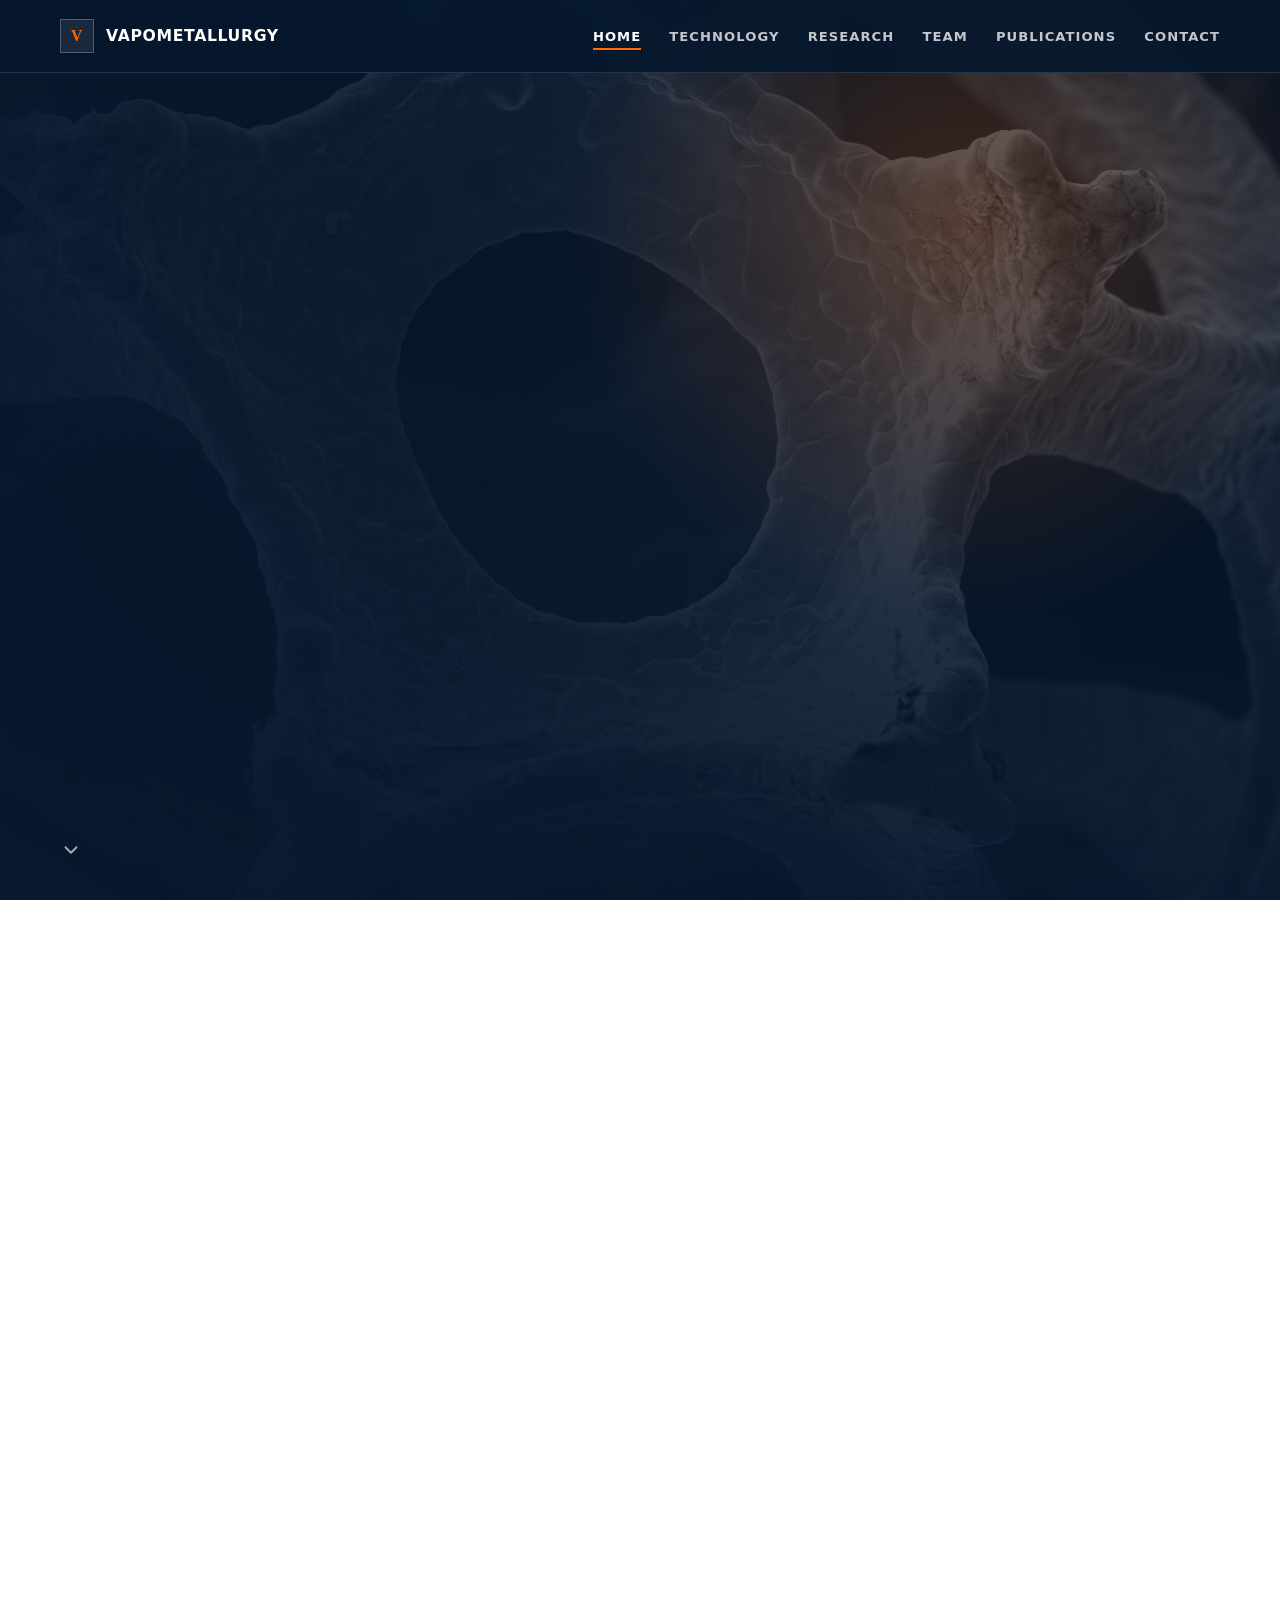
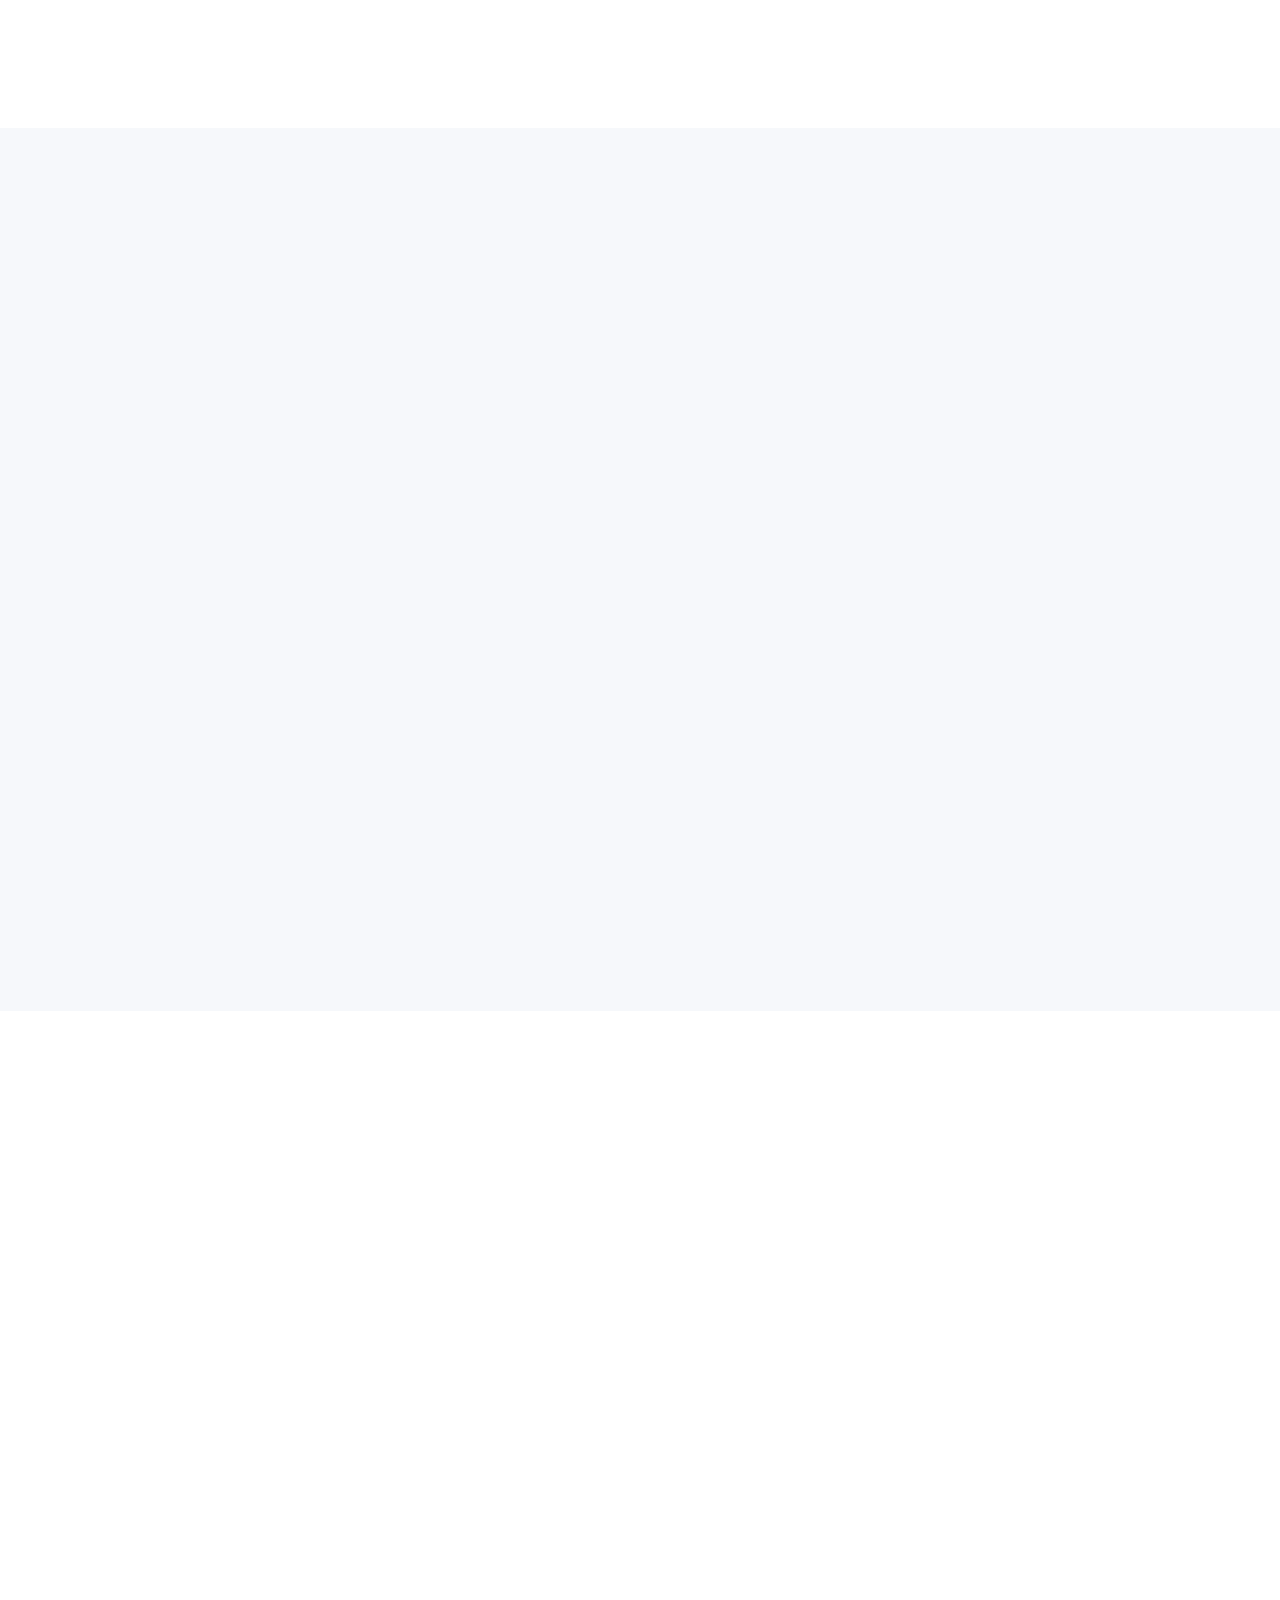
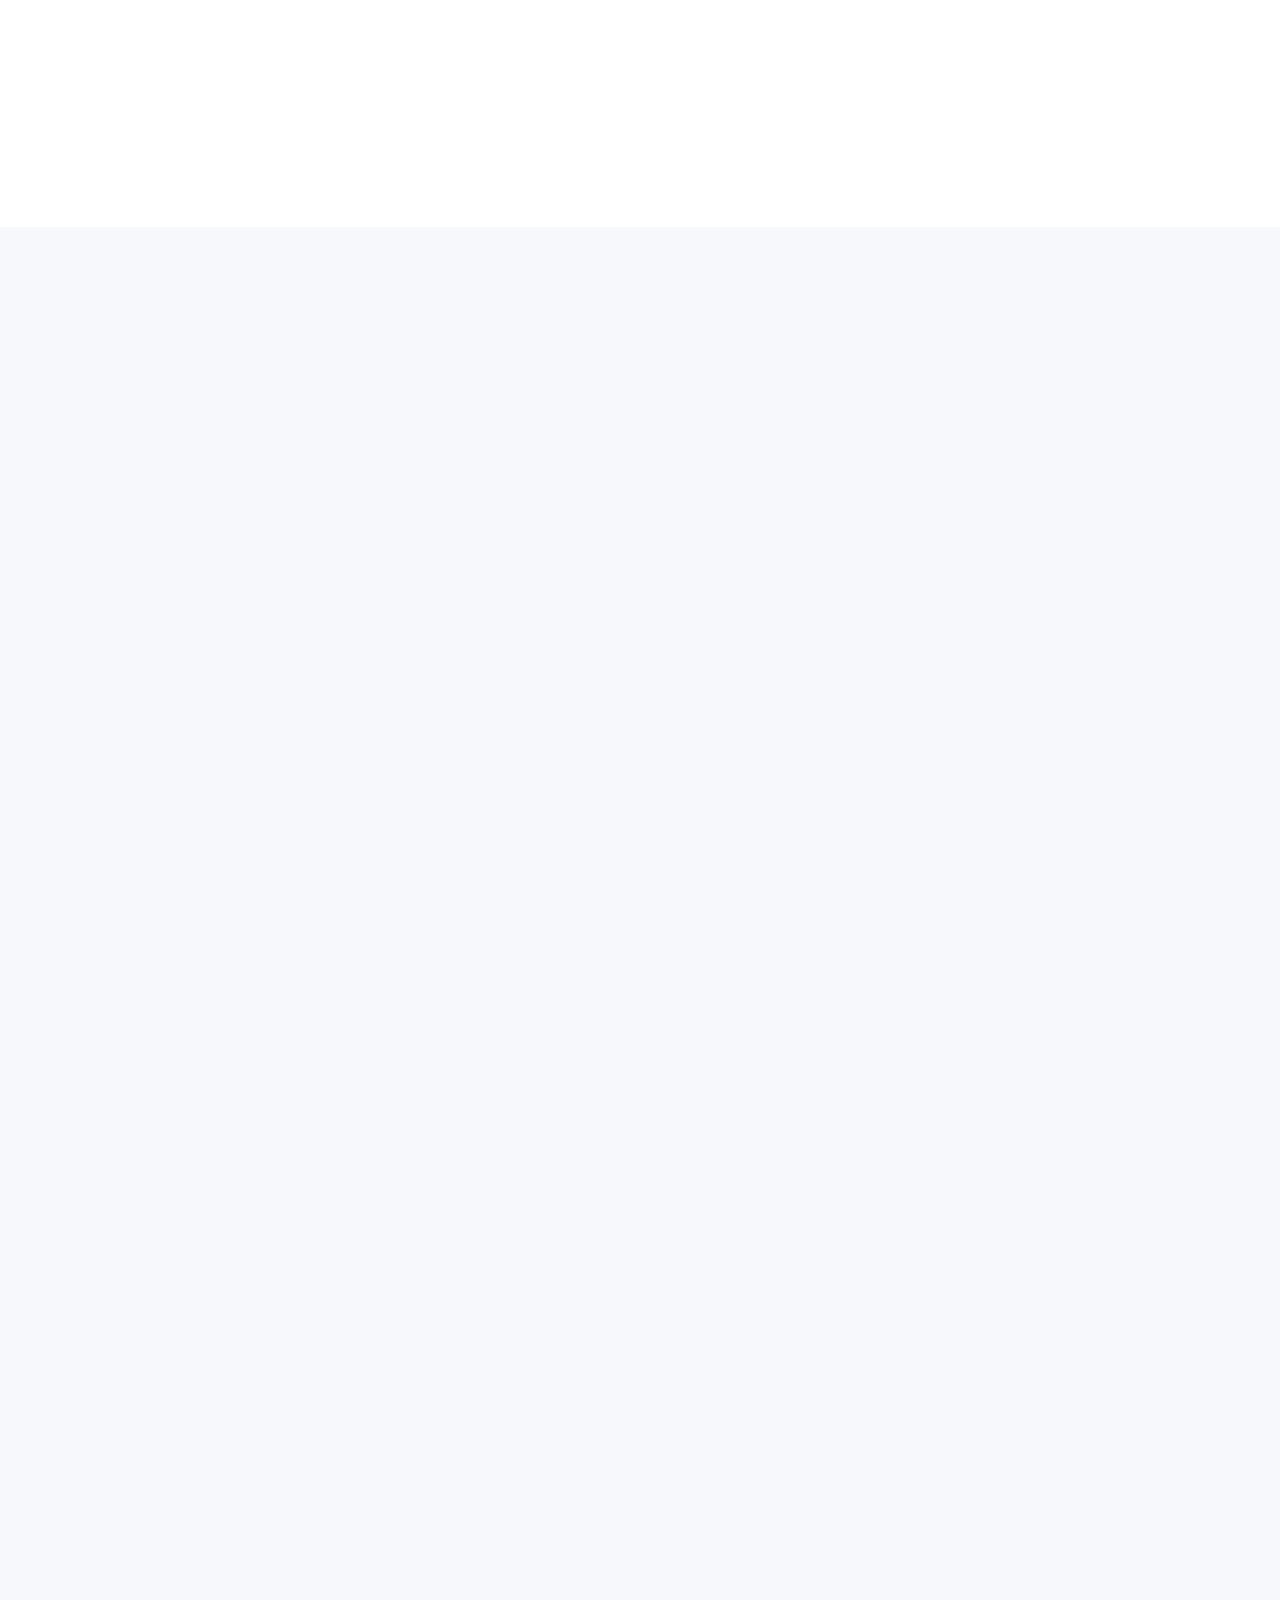
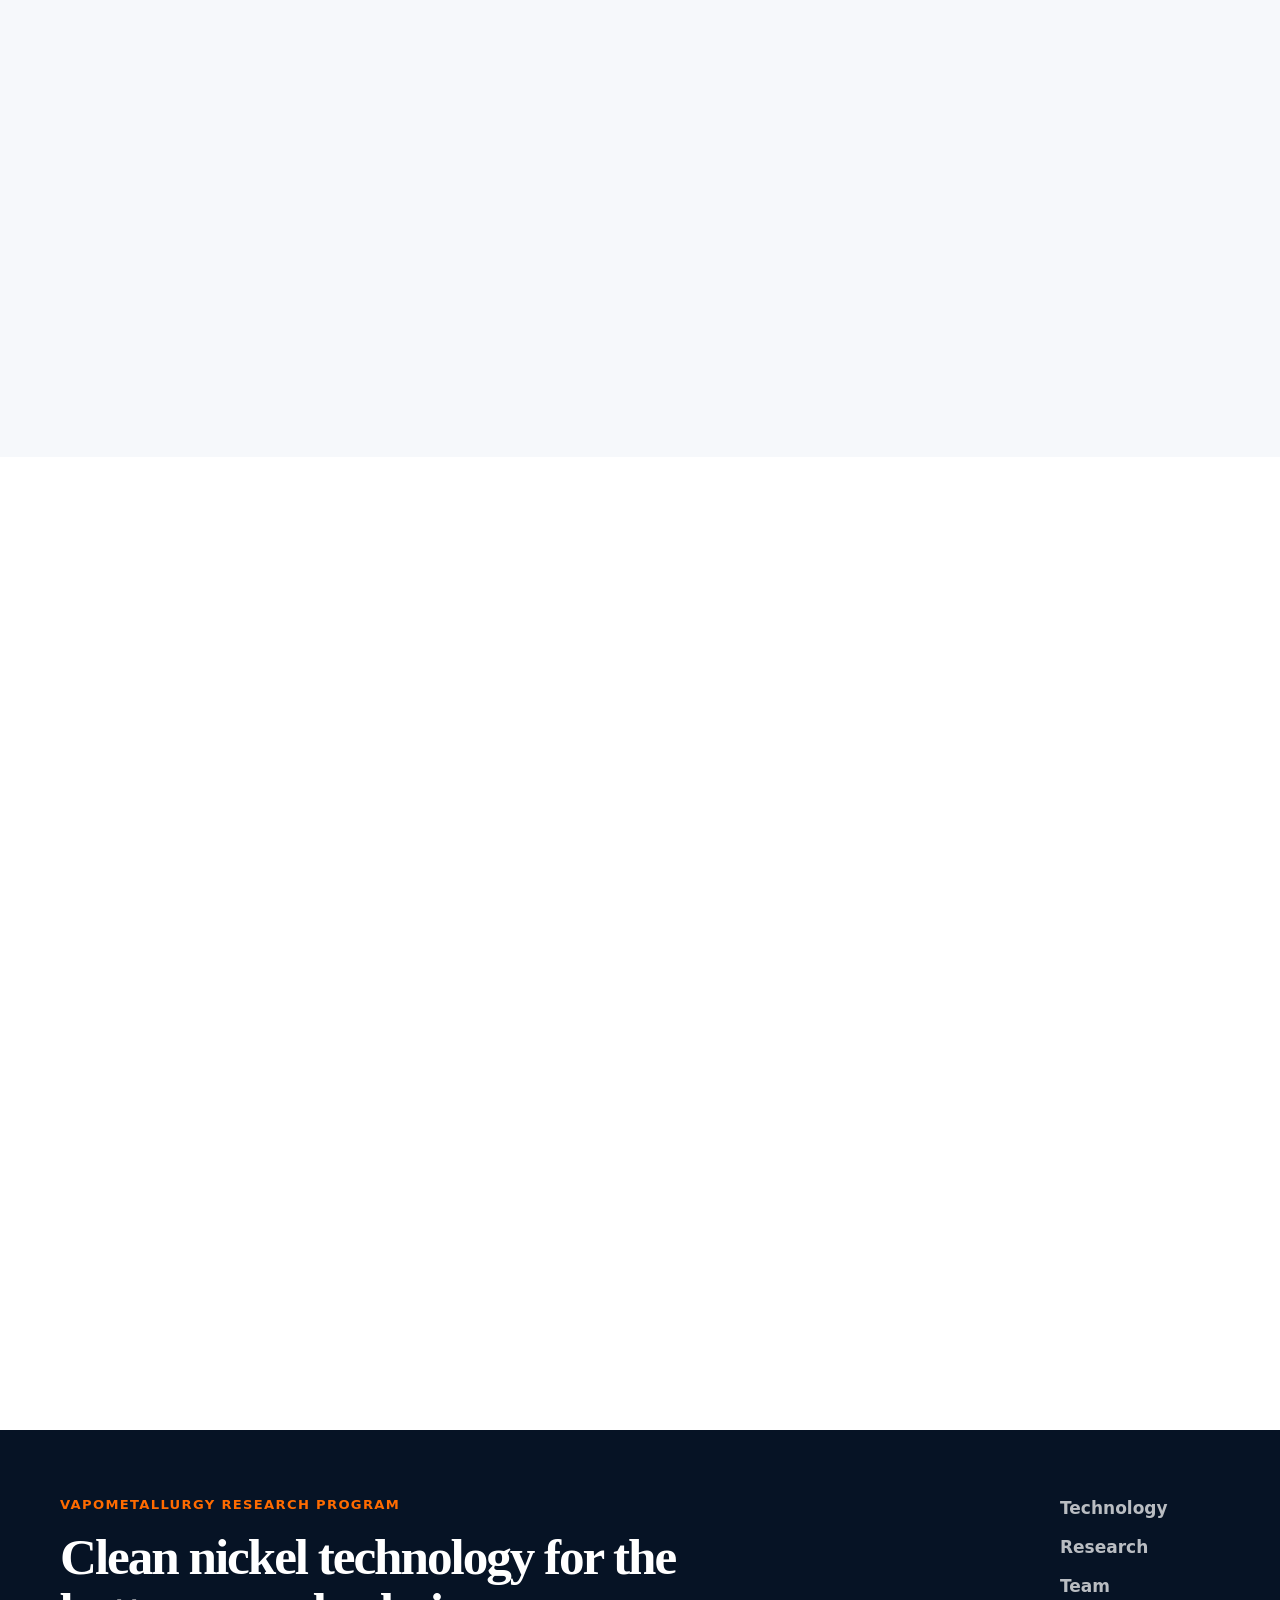
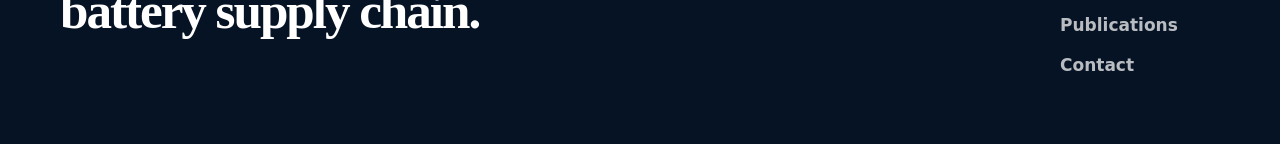
<file: index.html>
<!DOCTYPE html>

<html lang="en">
<head>
<meta charset="utf-8"/>
<meta content="width=device-width, initial-scale=1.0" name="viewport"/>
<title>Vapometallurgy - Clean Nickel for a Low Carbon Future</title>
<!-- Security -->
<meta content="default-src 'self'; style-src 'self' https://fonts.googleapis.com; font-src 'self' https://fonts.gstatic.com; img-src 'self'; script-src 'self' 'sha256-2g0DUbv2Eqodr4n6m9Rpa/i5kCswZQzAIfIX3xWxswM='; connect-src 'none'; object-src 'none'; frame-src 'none'; worker-src 'none'; form-action 'self'; base-uri 'self'; upgrade-insecure-requests;" http-equiv="Content-Security-Policy"/>
<meta content="strict-origin-when-cross-origin" name="referrer"/>
<!-- Favicon -->
<link href="images/logo.jpg" rel="icon" type="image/jpeg"/>
<!-- SEO -->
<meta content="The Vapometallurgy group at the University of Waterloo modernizes the Mond carbonyl process to produce clean, high-purity Class 1 nickel for the global battery supply chain." name="description"/>
<meta content="index, follow" name="robots"/>
<!-- Open Graph -->
<meta content="website" property="og:type"/>
<meta content="Vapometallurgy - Clean Nickel for a Low Carbon Future" property="og:title"/>
<meta content="Modernizing the Mond carbonyl process to produce sustainable, high-purity nickel for advanced battery production." property="og:description"/>
<meta content="images/hero-bg.jpg" property="og:image"/>
<meta content="summary_large_image" name="twitter:card"/>
<meta content="#0A192F" name="theme-color"/>
<meta content="light" name="color-scheme"/>
<link href="https://fonts.googleapis.com" rel="preconnect"/>
<link crossorigin="" href="https://fonts.gstatic.com" rel="preconnect"/>
<link href="https://fonts.googleapis.com/css2?family=IBM+Plex+Serif:wght@400;700&amp;family=IBM+Plex+Sans:wght@400;500;600&amp;display=swap" rel="stylesheet"/>
<link href="style.css" rel="stylesheet"/>
<!-- Structured data -->
<script type="application/ld+json">
  {
    "@context": "https://schema.org",
    "@type": "ResearchProject",
    "name": "Vapometallurgy Research Program",
    "alternateName": "Vapomet",
    "description": "University of Waterloo research group modernizing the Mond carbonyl process to produce clean, high-purity Class 1 nickel for the global battery supply chain.",
    "parentOrganization": {
      "@type": "CollegeOrUniversity",
      "name": "University of Waterloo",
      "url": "https://uwaterloo.ca"
    },
    "member": [
      {
        "@type": "Person",
        "name": "Eric Croiset",
        "jobTitle": "Professor",
        "url": "https://uwaterloo.ca/chemical-engineering/profile/ecroiset"
      },
      {
        "@type": "Person",
        "name": "Komal Habib",
        "jobTitle": "Associate Professor & MEB Academic Director",
        "url": "https://uwaterloo.ca/school-environment-enterprise-development/profiles/komal-habib"
      },
      {
        "@type": "Person",
        "name": "Vladimir Paserin",
        "jobTitle": "Research Associate",
        "url": "https://www.linkedin.com/in/paserin/"
      },
      {
        "@type": "Person",
        "name": "Vahid Barahimi",
        "jobTitle": "PhD Candidate",
        "url": "https://www.linkedin.com/in/vahid-barahimi/"
      },
      {
        "@type": "Person",
        "name": "Ben Stan",
        "jobTitle": "MASc Student",
        "url": "https://www.linkedin.com/in/benstan-chemeng/"
      }
    ]
  }
  </script>
</head>
<body>
<a class="skip-link" href="#main-content">Skip to main content</a>
<header id="header">
  <nav class="navbar" aria-label="Primary navigation">
    <div class="nav-container">
      <a class="nav-logo" href="#home" aria-label="Vapometallurgy home">
        <span class="nav-logo-mark">V</span>
        <span>Vapometallurgy</span>
      </a>
      <button aria-controls="navLinks" aria-expanded="false" aria-label="Toggle menu" class="hamburger" id="hamburger" type="button">
        <span></span><span></span><span></span>
      </button>
      <ul class="nav-links" id="navLinks">
        <li><a aria-current="page" class="active" href="#home">Home</a></li>
        <li><a href="#technology">Technology</a></li>
        <li><a href="#focus">Research</a></li>
        <li><a href="#team">Team</a></li>
        <li><a href="#publications">Publications</a></li>
        <li><a href="#contact">Contact</a></li>
      </ul>
    </div>
  </nav>
</header>

<main id="main-content">
  <section class="hero" id="home">
    <div class="hero-bg">
      <img alt="" aria-hidden="true" fetchpriority="high" height="1014" src="images/hero-bg.jpg" width="1487"/>
      <div class="hero-overlay"></div>
    </div>
    <div class="hero-content container">
      <div class="hero-copy reveal">
        <p class="eyebrow">University of Waterloo research group</p>
        <h1>Clean nickel for a low-carbon future</h1>
        <p class="hero-lede">Modernizing carbonyl refining to produce high-purity Class 1 nickel from primary and recycled feedstocks for the battery supply chain.</p>
        <div class="hero-actions" aria-label="Homepage actions">
          <a class="btn btn-primary" href="#technology">Explore technology</a>
          <a class="btn btn-secondary" href="#publications">View publications</a>
        </div>
      </div>
      <aside class="hero-panel reveal" aria-label="Research highlights">
        <div class="hero-panel-header">
          <span class="panel-label">Research focus</span>
          <span class="panel-dot" aria-hidden="true"></span>
        </div>
        <div class="hero-stat-grid">
          <div class="hero-stat">
            <strong>Class 1</strong>
            <span>Battery-grade nickel target</span>
          </div>
          <div class="hero-stat">
            <strong>Closed loop</strong>
            <span>Gas recovery focused flowsheet</span>
          </div>
          <div class="hero-stat">
            <strong>Multi-feed</strong>
            <span>Primary and recycled sources</span>
          </div>
        </div>
      </aside>
      <a aria-label="Scroll to technology section" class="hero-scroll" href="#technology">
        <svg aria-hidden="true" fill="none" height="22" stroke="currentColor" stroke-linecap="round" stroke-linejoin="round" stroke-width="2" viewBox="0 0 24 24" width="22"><polyline points="6 9 12 15 18 9"></polyline></svg>
      </a>
    </div>
  </section>

  <section class="section-technology" id="technology">
    <div class="container">
      <div class="section-heading reveal">
        <p class="eyebrow">Technology platform</p>
        <h2>Vapometallurgical refining for clean nickel production</h2>
        <p>Vapometallurgy combines closed-loop carbonyl chemistry with reactor engineering to recover battery-grade nickel from diverse primary and recycled feedstocks.</p>
      </div>
      <div class="technology-grid process-flow">
        <article class="technology-card reveal">
          <span class="technology-kicker">01</span>
          <h3>Feed preparation</h3>
          <p>Nickel-bearing materials are conditioned for gas-solid reaction, supporting sulfides, oxides, black mass, and metal scrap streams.</p>
        </article>
        <article class="technology-card reveal">
          <span class="technology-kicker">02</span>
          <h3>Selective carbonylation</h3>
          <p>Controlled carbon monoxide chemistry forms volatile metal carbonyls, enabling targeted separation without acid leaching or liquid effluent.</p>
        </article>
        <article class="technology-card reveal">
          <span class="technology-kicker">03</span>
          <h3>Clean decomposition</h3>
          <p>Thermal decomposition yields high-purity nickel products while process gases are recovered for closed-loop operation.</p>
        </article>
      </div>
    </div>
  </section>

  <section class="section-focus" id="focus">
    <div class="container">
      <div class="section-heading reveal">
        <p class="eyebrow">Research focus</p>
        <h2>From fundamental chemistry to scalable reactors</h2>
        <p>The program connects carbonyl chemistry with practical reactor design, targeting flexible feedstocks, cleaner flowsheets, and high-purity nickel products.</p>
      </div>
      <div class="focus-grid">
        <article class="focus-item reveal">
          <span class="focus-icon">01</span>
          <h3>Feedstock flexibility</h3>
          <p>Treats sulfide ores, oxide ores, recycled battery black mass, and nickel-containing metal scrap to support both primary mining and circular economy pathways.</p>
        </article>
        <article class="focus-item reveal">
          <span class="focus-icon">02</span>
          <h3>Lower-impact processing</h3>
          <p>Explores closed-loop carbonyl refining with no acid consumption, no liquid effluents, and relatively low energy requirements.</p>
        </article>
        <article class="focus-item reveal">
          <span class="focus-icon">03</span>
          <h3>Specialty nickel products</h3>
          <p>Develops pathways for high-value nickel powders, foams, and specialty materials beyond conventional refining outputs.</p>
        </article>
        <article class="focus-item reveal">
          <span class="focus-icon">04</span>
          <h3>Scalable reactors</h3>
          <p>Designs and tests bench-scale reactors, novel heating concepts, gas-phase delivery methods, and geometries suited to industrial deployment.</p>
        </article>
      </div>
    </div>
  </section>

  <section class="section-team" id="team">
    <div class="container">
      <div class="section-heading reveal">
        <p class="eyebrow">People</p>
        <h2>Research team</h2>
      </div>
      <div class="team-grid">
        <article class="team-card reveal">
          <div class="team-photo"><img alt="Eric Croiset" decoding="async" height="393" loading="lazy" src="images/team-eric-croiset.jpg" width="350"/></div>
          <div class="team-info">
            <h3><a href="https://uwaterloo.ca/chemical-engineering/profile/ecroiset" rel="noopener noreferrer" target="_blank">Eric Croiset</a></h3>
            <p>Professor<br/>Department of Chemical Engineering</p>
          </div>
        </article>
        <article class="team-card reveal">
          <div class="team-photo"><img alt="Komal Habib" decoding="async" height="383" loading="lazy" src="images/team-komal-habib.png" width="337"/></div>
          <div class="team-info">
            <h3><a href="https://uwaterloo.ca/school-environment-enterprise-development/profiles/komal-habib" rel="noopener noreferrer" target="_blank">Komal Habib</a></h3>
            <p>Associate Professor &amp; MEB Academic Director<br/>School of Environment, Enterprise and Development</p>
          </div>
        </article>
        <article class="team-card reveal">
          <div class="team-photo"><img alt="Vlad Paserin" decoding="async" height="393" loading="lazy" src="images/team-vlad-paserin.jpg" width="350"/></div>
          <div class="team-info">
            <h3><a href="https://www.linkedin.com/in/paserin/" rel="noopener noreferrer" target="_blank">Vlad Paserin</a></h3>
            <p>Research Associate<br/>Department of Chemical Engineering</p>
          </div>
        </article>
        <article class="team-card reveal">
          <div class="team-photo"><img alt="Vahid Barahimi" decoding="async" height="398" loading="lazy" src="images/team-vahid-barahimi.JPG" width="350"/></div>
          <div class="team-info">
            <h3><a href="https://www.linkedin.com/in/vahid-barahimi/" rel="noopener noreferrer" target="_blank">Vahid Barahimi</a></h3>
            <p>PhD Candidate<br/>Department of Chemical Engineering</p>
          </div>
        </article>
        <article class="team-card reveal">
          <div class="team-photo"><img alt="Ben Stan" decoding="async" height="396" loading="lazy" src="images/team-ben-stan.png" width="350"/></div>
          <div class="team-info">
            <h3><a href="https://www.linkedin.com/in/benstan-chemeng/" rel="noopener noreferrer" target="_blank">Ben Stan</a></h3>
            <p>MASc Student<br/>Department of Chemical Engineering</p>
          </div>
        </article>
      </div>
    </div>
  </section>

  <section class="section-publications" id="publications">
    <div class="container">
      <div class="section-heading reveal publications-heading">
        <div>
          <p class="eyebrow">Publications</p>
          <h2>Latest work</h2>
        </div>
        <div class="publication-tools">
          <label for="publicationSearch">Search publications</label>
          <div class="publication-search-wrap">
            <input autocomplete="off" class="publication-search" id="publicationSearch" placeholder="Author, topic, venue" spellcheck="false" type="search"/>
            <span aria-live="polite" class="publication-count" id="publicationCount">4 publications</span>
          </div>
        </div>
      </div>
       <div class="publications-list">
      <article class="publication-card reveal">
         <article class="publication-card reveal">
  <h3>Nickel Extraction from Mixed Hydroxide Precipitates via Carbonylation Process</h3>
  <p>
    Vahid Barahimi, Param Dave, Vladimir Paserin, Dmitri Terekhov,
    Komal Habib, Eric Croiset
  </p>
  <p class="pub-venue">
    The 65th Conference of Metallurgy and Materials (COM 26), 2026
  </p>

  <a class="publication-link"
     href="Publications/COM26-Nickel-Extraction-MHP.pdf"
     target="_blank"
     rel="noopener noreferrer">
    View presentation
  </a>
  </article>
      <div class="publications-list">
   <article class="publication-card reveal">
  <h3>State-of-the-Art of Industrial Carbonylation Processes</h3>
  <p>
    Vahid Barahimi, Vladimir Paserin, Mark Fuller, Chris Holsgrove,
    Komal Habib, Eric Croiset
  </p>
  <p class="pub-venue">
    The 65th Conference of Metallurgy and Materials (COM 26), 2026
  </p>

  <a class="publication-link"
     href="Publications/REVISITING THE MOND PROCESS – Calgary ver 20260819-Vapomet website.pdf"
     target="_blank"
     rel="noopener noreferrer">
    View presentation
  </a>
</article>
        <div class="publications-list">
      <article class="publication-card reveal">
          <h3>Development of a High-Pressure TGA-Based Vapometallurgical Reactor for Critical Metals Extraction: Focus on Ni, Fe, Co</h3>
          <p>Vahid Barahimi, Param Dave, Vladimir Paserin, Eric Croiset</p>
          <p class="pub-venue">Canadian Chemical Engineering Conference (CSChE 2025), 2025</p>
        </article>
     <article class="publication-card reveal">
          <h3>Revisiting the Mond Process: The Greenest Approach to Battery-Grade Nickel, Iron, and Cobalt?</h3>
          <p>Vladimir Paserin, Vahid Barahimi, Param Dave, Alex Cimprich, Eric Croiset, Steven Young</p>
          <p class="pub-venue">Conference of Metallurgists (COM 2024), 1483-1486, 2024.</p>
          <a class="publication-link" href="https://link.springer.com/chapter/10.1007/978-3-031-67398-6_239" rel="noopener noreferrer" target="_blank">View publication</a>
        </article>
        <article class="publication-card reveal">
          <h3>Reduction/Carbonylation Flowsheet for the Extraction of Critical Metals from Mixed Hydroxide Precipitate (MHP)</h3>
          <p>Dmitri S. Terekhov, Colwyn S. van der Linde, Rodney P. Reynolds, Vahid Barahimi, Param Dave, Vladimir Paserin, Eric Croiset</p>
          <p class="pub-venue">Critical Minerals '24</p>
          <a class="publication-link" href="https://www.min-eng.com/criticalminerals24/drafts/session4/terekhov.pdf" rel="noopener noreferrer" target="_blank">View publication</a>
        </article>
        <article class="publication-card reveal">
          <h3>Development of a High-Pressure TGA-Based Vapometallurgical Reactor for Critical Metals Extraction: Focus on Ni, Fe, Co</h3>
          <p>Param Dave, Vahid Barahimi, Vladimir Paserin, Eric Croiset</p>
          <p class="pub-venue">Canadian Chemical Engineering Conference (CSChE 2024), 2024</p>
        </article>
        
      </div>
      <p class="publication-empty" hidden="" id="publicationEmpty">No publications match that search.</p>
    </div>
  </section>

  <section class="section-contact" id="contact">
    <div class="container">
      <div class="contact-wrapper reveal">
        <div class="contact-info">
          <p class="eyebrow">Contact</p>
          <h2>Start a conversation</h2>
          <p>For collaboration, research, or industry inquiries, contact the Vapometallurgy research team.</p>
          <p class="contact-line">Email: <a href="mailto:vbarahim@uwaterloo.ca">vbarahim@uwaterloo.ca</a> <button class="copy-email" data-copy="vbarahim@uwaterloo.ca" type="button">Copy</button></p>
          <p aria-live="polite" class="copy-status" id="copyStatus"></p>
        </div>
        <form class="contact-form" id="contactForm" novalidate="">
          <div class="form-row">
            <div class="form-group">
              <label for="firstName">First Name <span aria-hidden="true">*</span></label>
              <input aria-describedby="firstName-error" aria-invalid="false" autocomplete="given-name" id="firstName" maxlength="100" name="firstName" required="" type="text"/>
              <span class="field-error" id="firstName-error">This field is required.</span>
            </div>
            <div class="form-group">
              <label for="lastName">Last Name <span aria-hidden="true">*</span></label>
              <input aria-describedby="lastName-error" aria-invalid="false" autocomplete="family-name" id="lastName" maxlength="100" name="lastName" required="" type="text"/>
              <span class="field-error" id="lastName-error">This field is required.</span>
            </div>
          </div>
          <div class="form-group">
            <label for="email">Email <span aria-hidden="true">*</span></label>
            <input aria-describedby="email-error" aria-invalid="false" autocomplete="email" id="email" maxlength="254" name="email" placeholder="email@company.com" required="" type="email"/>
            <span class="field-error" id="email-error">Please enter a valid email address.</span>
          </div>
          <div class="form-group">
            <label for="company">Company Name <span aria-hidden="true">*</span></label>
            <input aria-describedby="company-error" aria-invalid="false" autocomplete="organization" id="company" maxlength="200" name="company" required="" type="text"/>
            <span class="field-error" id="company-error">This field is required.</span>
          </div>
          <div class="form-group">
            <label for="message">Message <span aria-hidden="true">*</span></label>
            <textarea aria-describedby="message-error messageCounter" aria-invalid="false" id="message" maxlength="2000" name="message" placeholder="Tell us about your project requirements" required=""></textarea>
            <span class="field-error" id="message-error">This field is required.</span>
            <span aria-live="polite" class="char-counter" id="messageCounter">2000 characters remaining</span>
          </div>
          <div aria-hidden="true" class="form-honeypot">
            <label for="website">Website</label>
            <input autocomplete="off" id="website" name="website" tabindex="-1" type="text"/>
          </div>
          <div class="form-actions">
            <button class="btn-submit" type="submit">Open email draft</button>
            <p aria-live="polite" class="form-success" id="formSuccess"></p>
          </div>
        </form>
      </div>
    </div>
  </section>
</main>

<footer>
  <div class="footer-container container">
    <div>
      <p class="footer-kicker">Vapometallurgy Research Program</p>
      <h2 class="footer-brand">Clean nickel technology for the battery supply chain.</h2>
    </div>
    <div class="footer-links" aria-label="Footer links">
      <a href="#technology">Technology</a>
      <a href="#focus">Research</a>
      <a href="#team">Team</a>
      <a href="#publications">Publications</a>
      <a href="#contact">Contact</a>
    </div>
  </div>
</footer>

<button aria-label="Back to top" class="back-to-top" id="backToTop" type="button">
  <svg aria-hidden="true" fill="none" height="18" stroke="currentColor" stroke-linecap="round" stroke-linejoin="round" stroke-width="2.5" viewBox="0 0 24 24" width="18"><polyline points="18 15 12 9 6 15"></polyline></svg>
</button>
<script defer="" src="main.js"></script>
</body>
</html>
</file>
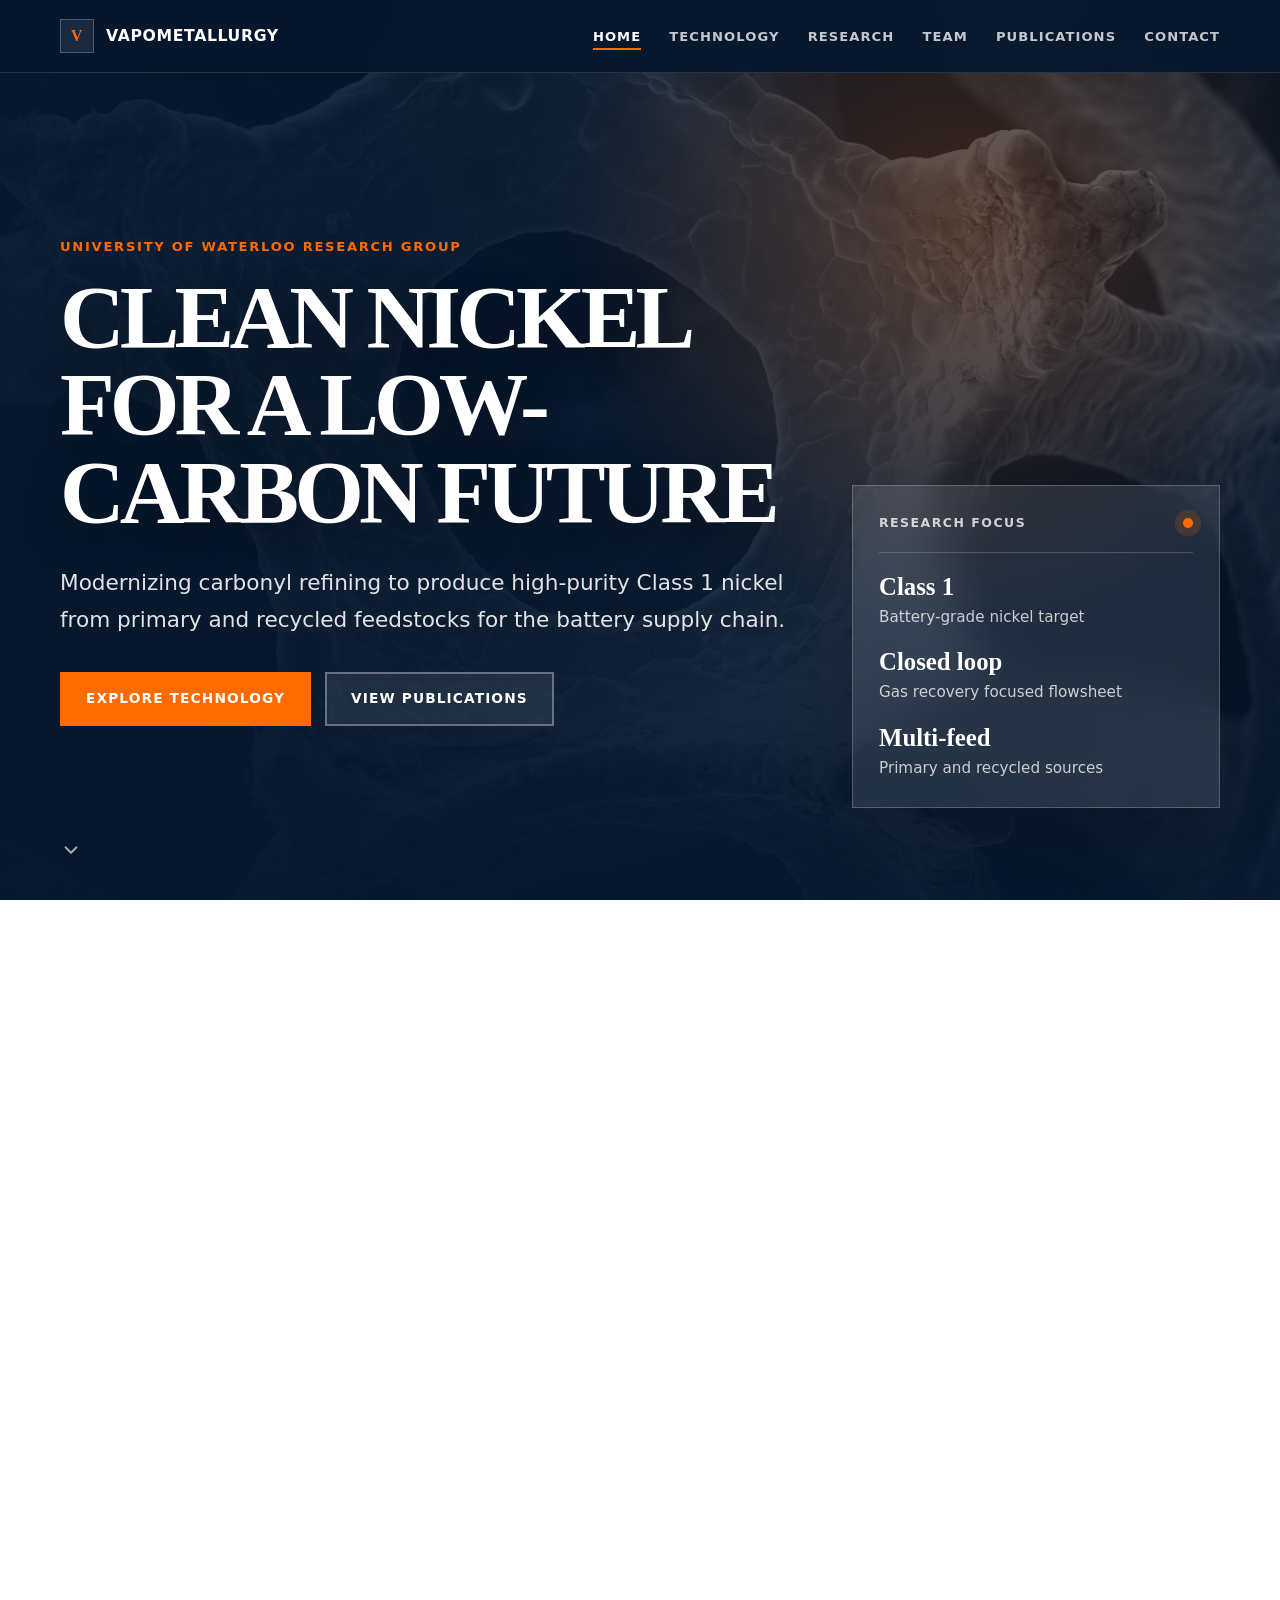
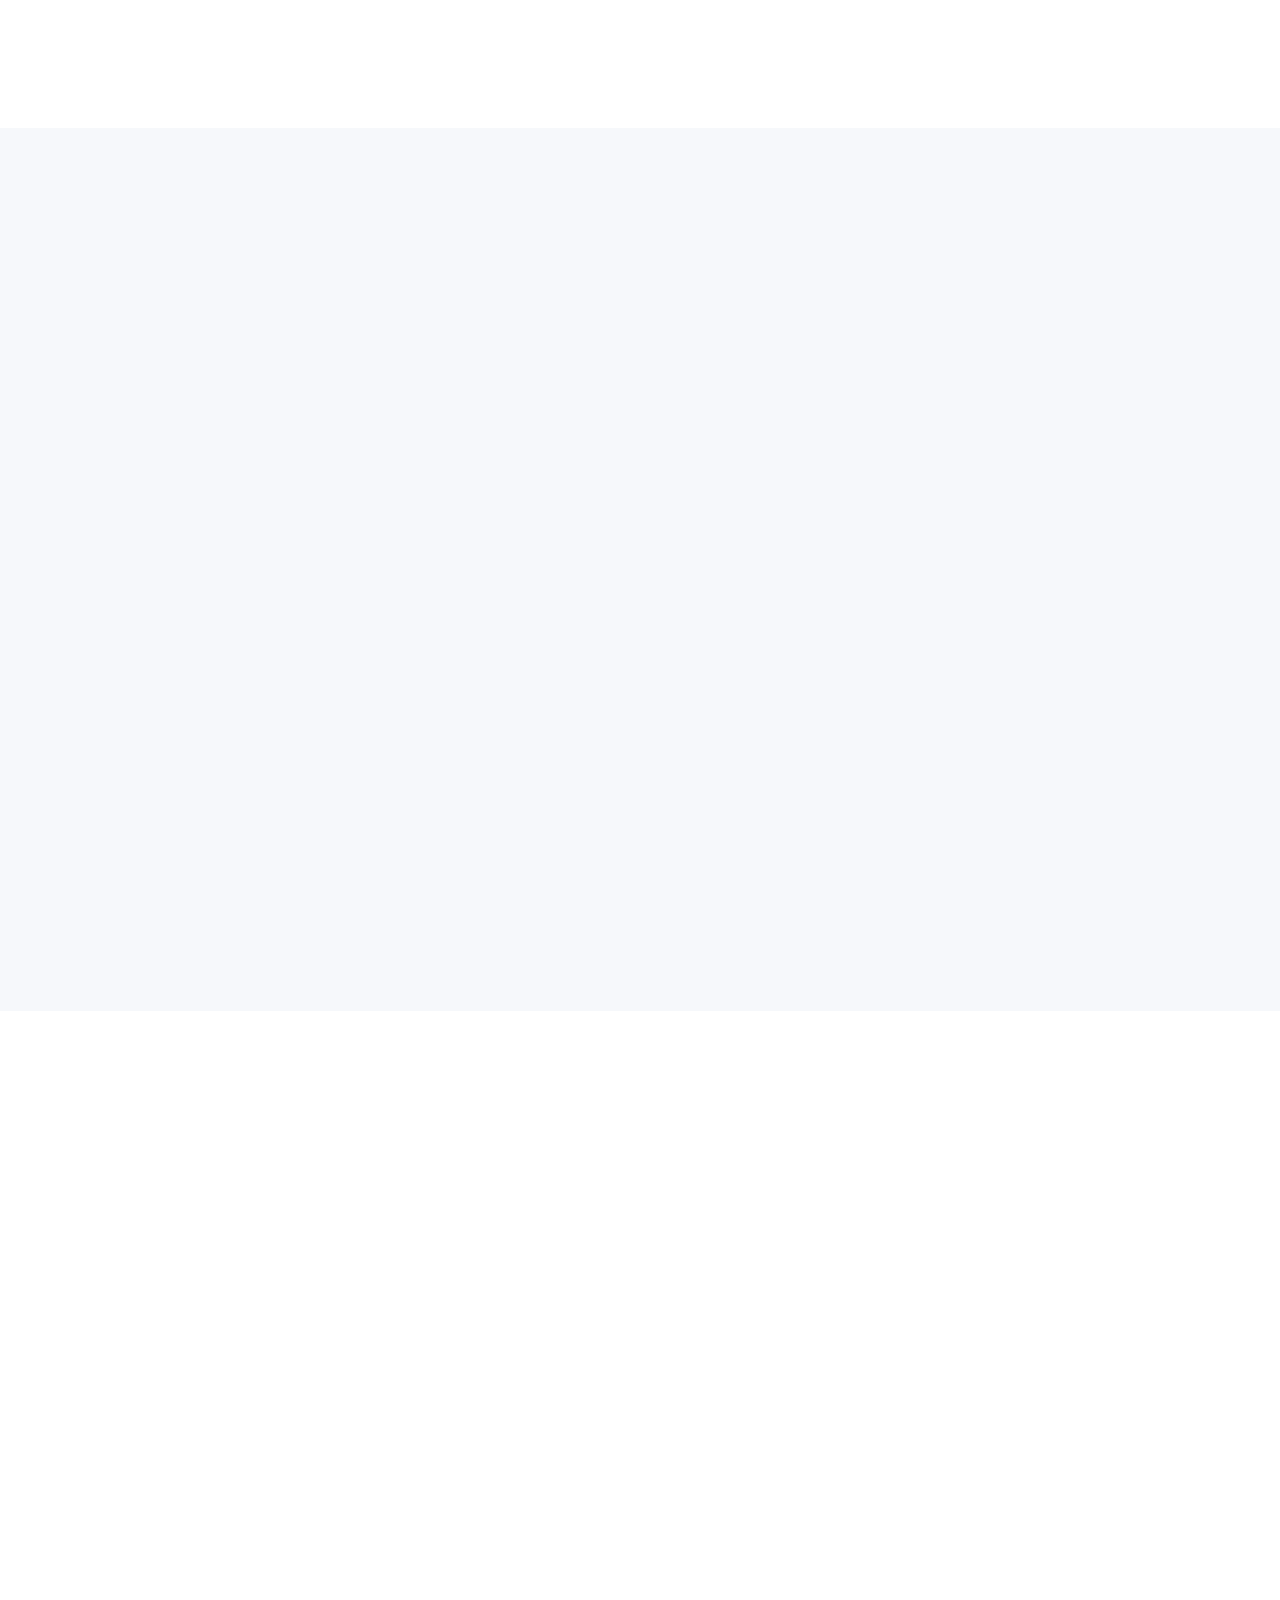
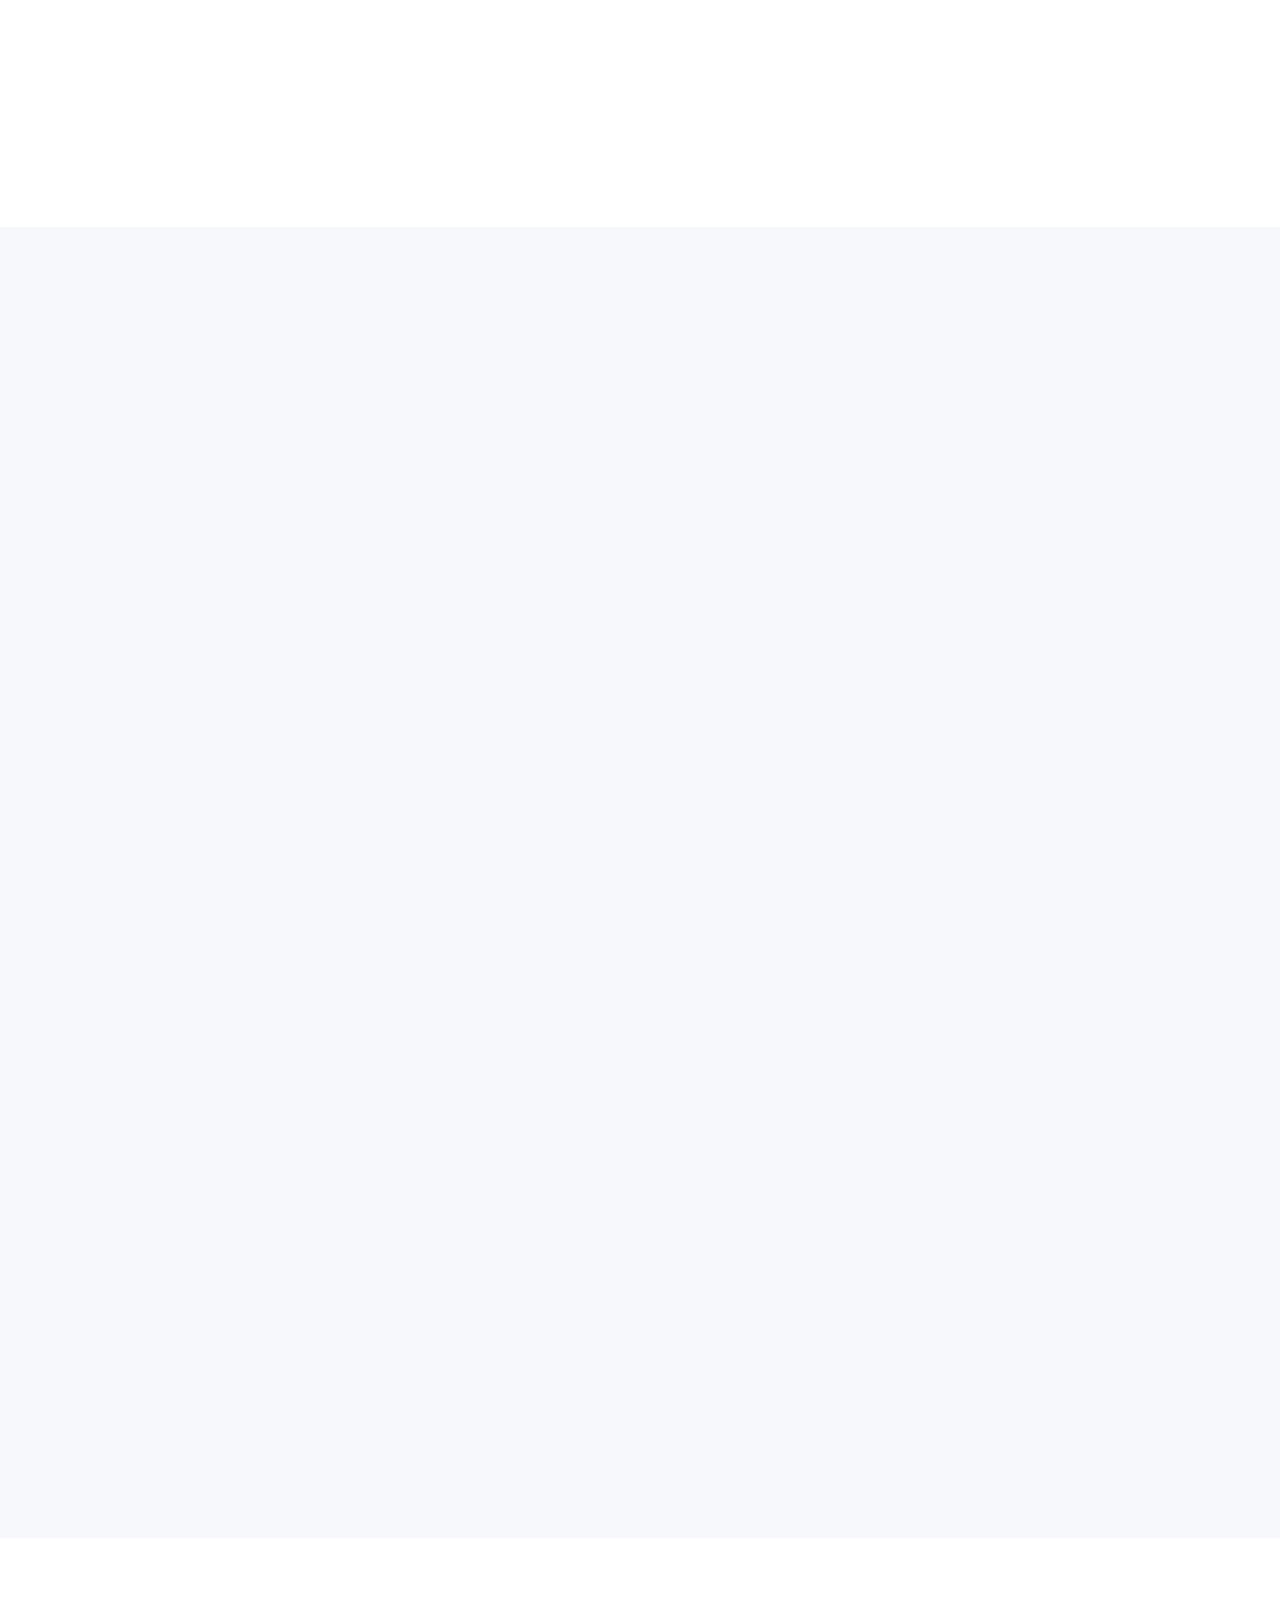
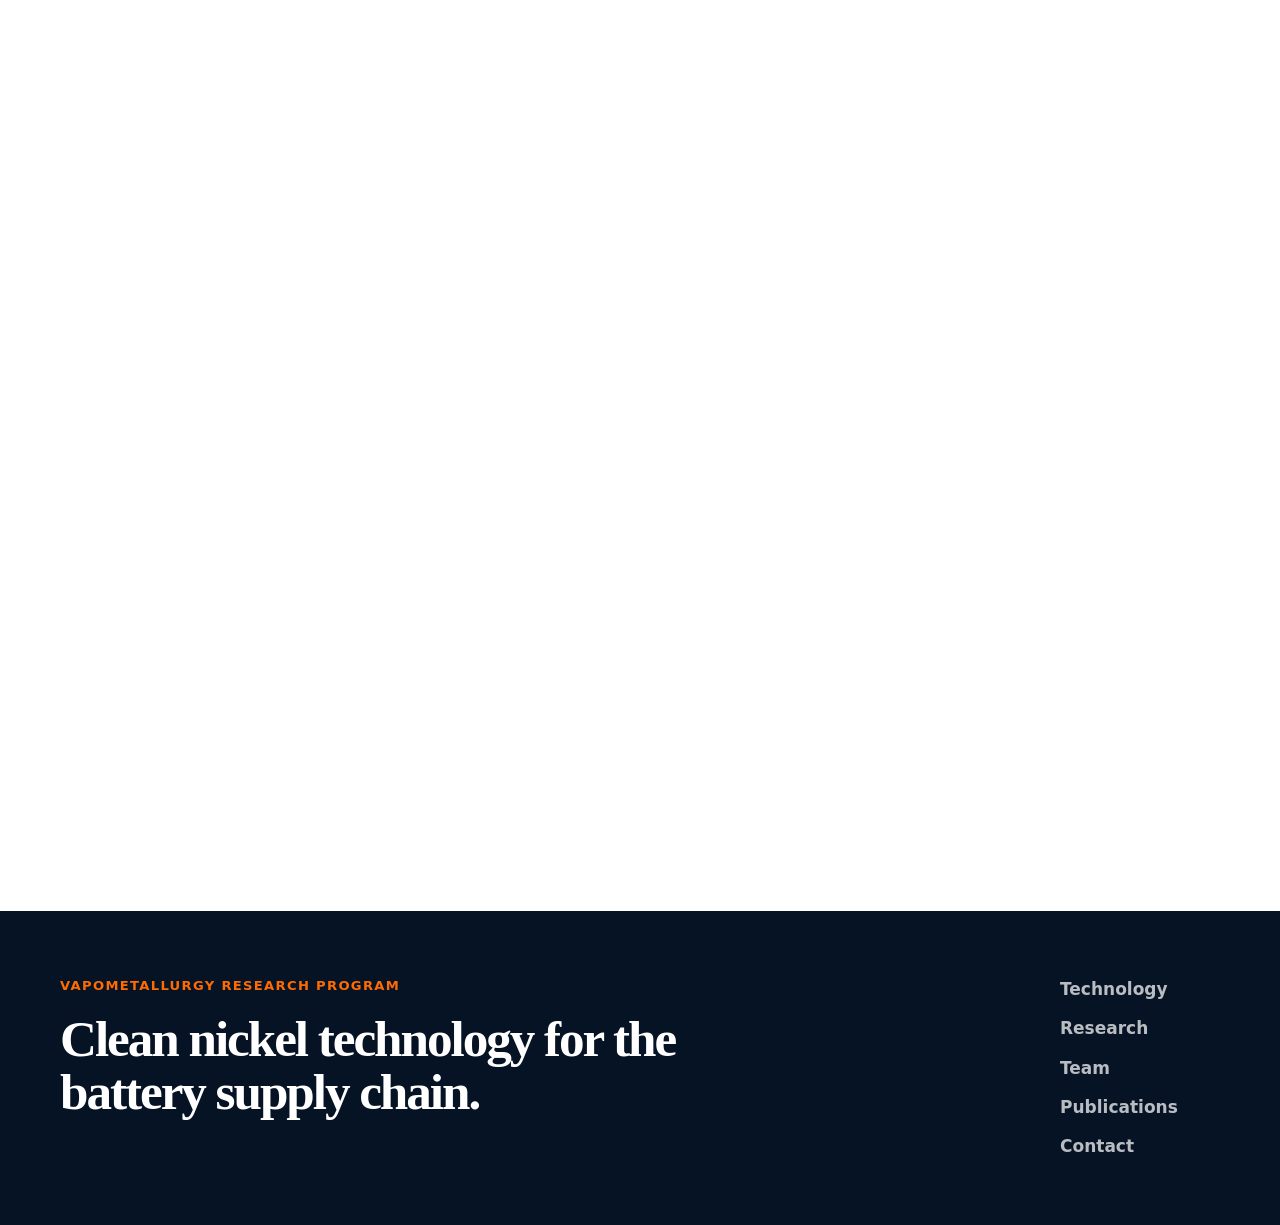
<file: index (2).html>
<!DOCTYPE html>

<html lang="en">
<head>
<meta charset="utf-8"/>
<meta content="width=device-width, initial-scale=1.0" name="viewport"/>
<title>Vapometallurgy - Clean Nickel for a Low Carbon Future</title>
<!-- Security -->
<meta content="default-src 'self'; style-src 'self' https://fonts.googleapis.com; font-src 'self' https://fonts.gstatic.com; img-src 'self'; script-src 'self' 'sha256-2g0DUbv2Eqodr4n6m9Rpa/i5kCswZQzAIfIX3xWxswM='; connect-src 'none'; object-src 'none'; frame-src 'none'; worker-src 'none'; form-action 'self'; base-uri 'self'; upgrade-insecure-requests;" http-equiv="Content-Security-Policy"/>
<meta content="strict-origin-when-cross-origin" name="referrer"/>
<!-- Favicon -->
<link href="images/logo.jpg" rel="icon" type="image/jpeg"/>
<!-- SEO -->
<meta content="The Vapometallurgy group at the University of Waterloo modernizes the Mond carbonyl process to produce clean, high-purity Class 1 nickel for the global battery supply chain." name="description"/>
<meta content="index, follow" name="robots"/>
<!-- Open Graph -->
<meta content="website" property="og:type"/>
<meta content="Vapometallurgy - Clean Nickel for a Low Carbon Future" property="og:title"/>
<meta content="Modernizing the Mond carbonyl process to produce sustainable, high-purity nickel for advanced battery production." property="og:description"/>
<meta content="images/hero-bg.jpg" property="og:image"/>
<meta content="summary_large_image" name="twitter:card"/>
<meta content="#0A192F" name="theme-color"/>
<meta content="light" name="color-scheme"/>
<link href="https://fonts.googleapis.com" rel="preconnect"/>
<link crossorigin="" href="https://fonts.gstatic.com" rel="preconnect"/>
<link href="https://fonts.googleapis.com/css2?family=IBM+Plex+Serif:wght@400;700&amp;family=IBM+Plex+Sans:wght@400;500;600&amp;display=swap" rel="stylesheet"/>
<link href="style.css" rel="stylesheet"/>
<!-- Structured data -->
<script type="application/ld+json">
  {
    "@context": "https://schema.org",
    "@type": "ResearchProject",
    "name": "Vapometallurgy Research Program",
    "alternateName": "Vapomet",
    "description": "University of Waterloo research group modernizing the Mond carbonyl process to produce clean, high-purity Class 1 nickel for the global battery supply chain.",
    "parentOrganization": {
      "@type": "CollegeOrUniversity",
      "name": "University of Waterloo",
      "url": "https://uwaterloo.ca"
    },
    "member": [
      {
        "@type": "Person",
        "name": "Eric Croiset",
        "jobTitle": "Professor",
        "url": "https://uwaterloo.ca/chemical-engineering/profile/ecroiset"
      },
      {
        "@type": "Person",
        "name": "Komal Habib",
        "jobTitle": "Associate Professor & MEB Academic Director",
        "url": "https://uwaterloo.ca/school-environment-enterprise-development/profiles/komal-habib"
      },
      {
        "@type": "Person",
        "name": "Vladimir Paserin",
        "jobTitle": "Research Associate",
        "url": "https://www.linkedin.com/in/paserin/"
      },
      {
        "@type": "Person",
        "name": "Vahid Barahimi",
        "jobTitle": "PhD Candidate",
        "url": "https://www.linkedin.com/in/vahid-barahimi/"
      },
      {
        "@type": "Person",
        "name": "Ben Stan",
        "jobTitle": "MASc Student",
        "url": "https://www.linkedin.com/in/benstan-chemeng/"
      }
    ]
  }
  </script>
</head>
<body>
<a class="skip-link" href="#main-content">Skip to main content</a>
<header id="header">
  <nav class="navbar" aria-label="Primary navigation">
    <div class="nav-container">
      <a class="nav-logo" href="#home" aria-label="Vapometallurgy home">
        <span class="nav-logo-mark">V</span>
        <span>Vapometallurgy</span>
      </a>
      <button aria-controls="navLinks" aria-expanded="false" aria-label="Toggle menu" class="hamburger" id="hamburger" type="button">
        <span></span><span></span><span></span>
      </button>
      <ul class="nav-links" id="navLinks">
        <li><a aria-current="page" class="active" href="#home">Home</a></li>
        <li><a href="#technology">Technology</a></li>
        <li><a href="#focus">Research</a></li>
        <li><a href="#team">Team</a></li>
        <li><a href="#publications">Publications</a></li>
        <li><a href="#contact">Contact</a></li>
      </ul>
    </div>
  </nav>
</header>

<main id="main-content">
  <section class="hero" id="home">
    <div class="hero-bg">
      <img alt="" aria-hidden="true" fetchpriority="high" height="1014" src="images/hero-bg.jpg" width="1487"/>
      <div class="hero-overlay"></div>
    </div>
    <div class="hero-content container">
      <div class="hero-copy reveal">
        <p class="eyebrow">University of Waterloo research group</p>
        <h1>Clean nickel for a low-carbon future</h1>
        <p class="hero-lede">Modernizing carbonyl refining to produce high-purity Class 1 nickel from primary and recycled feedstocks for the battery supply chain.</p>
        <div class="hero-actions" aria-label="Homepage actions">
          <a class="btn btn-primary" href="#technology">Explore technology</a>
          <a class="btn btn-secondary" href="#publications">View publications</a>
        </div>
      </div>
      <aside class="hero-panel reveal" aria-label="Research highlights">
        <div class="hero-panel-header">
          <span class="panel-label">Research focus</span>
          <span class="panel-dot" aria-hidden="true"></span>
        </div>
        <div class="hero-stat-grid">
          <div class="hero-stat">
            <strong>Class 1</strong>
            <span>Battery-grade nickel target</span>
          </div>
          <div class="hero-stat">
            <strong>Closed loop</strong>
            <span>Gas recovery focused flowsheet</span>
          </div>
          <div class="hero-stat">
            <strong>Multi-feed</strong>
            <span>Primary and recycled sources</span>
          </div>
        </div>
      </aside>
      <a aria-label="Scroll to technology section" class="hero-scroll" href="#technology">
        <svg aria-hidden="true" fill="none" height="22" stroke="currentColor" stroke-linecap="round" stroke-linejoin="round" stroke-width="2" viewBox="0 0 24 24" width="22"><polyline points="6 9 12 15 18 9"></polyline></svg>
      </a>
    </div>
  </section>

  <section class="section-technology" id="technology">
    <div class="container">
      <div class="section-heading reveal">
        <p class="eyebrow">Technology platform</p>
        <h2>Vapometallurgical refining for clean nickel production</h2>
        <p>Vapometallurgy combines closed-loop carbonyl chemistry with reactor engineering to recover battery-grade nickel from diverse primary and recycled feedstocks.</p>
      </div>
      <div class="technology-grid process-flow">
        <article class="technology-card reveal">
          <span class="technology-kicker">01</span>
          <h3>Feed preparation</h3>
          <p>Nickel-bearing materials are conditioned for gas-solid reaction, supporting sulfides, oxides, black mass, and metal scrap streams.</p>
        </article>
        <article class="technology-card reveal">
          <span class="technology-kicker">02</span>
          <h3>Selective carbonylation</h3>
          <p>Controlled carbon monoxide chemistry forms volatile metal carbonyls, enabling targeted separation without acid leaching or liquid effluent.</p>
        </article>
        <article class="technology-card reveal">
          <span class="technology-kicker">03</span>
          <h3>Clean decomposition</h3>
          <p>Thermal decomposition yields high-purity nickel products while process gases are recovered for closed-loop operation.</p>
        </article>
      </div>
    </div>
  </section>

  <section class="section-focus" id="focus">
    <div class="container">
      <div class="section-heading reveal">
        <p class="eyebrow">Research focus</p>
        <h2>From fundamental chemistry to scalable reactors</h2>
        <p>The program connects carbonyl chemistry with practical reactor design, targeting flexible feedstocks, cleaner flowsheets, and high-purity nickel products.</p>
      </div>
      <div class="focus-grid">
        <article class="focus-item reveal">
          <span class="focus-icon">01</span>
          <h3>Feedstock flexibility</h3>
          <p>Treats sulfide ores, oxide ores, recycled battery black mass, and nickel-containing metal scrap to support both primary mining and circular economy pathways.</p>
        </article>
        <article class="focus-item reveal">
          <span class="focus-icon">02</span>
          <h3>Lower-impact processing</h3>
          <p>Explores closed-loop carbonyl refining with no acid consumption, no liquid effluents, and relatively low energy requirements.</p>
        </article>
        <article class="focus-item reveal">
          <span class="focus-icon">03</span>
          <h3>Specialty nickel products</h3>
          <p>Develops pathways for high-value nickel powders, foams, and specialty materials beyond conventional refining outputs.</p>
        </article>
        <article class="focus-item reveal">
          <span class="focus-icon">04</span>
          <h3>Scalable reactors</h3>
          <p>Designs and tests bench-scale reactors, novel heating concepts, gas-phase delivery methods, and geometries suited to industrial deployment.</p>
        </article>
      </div>
    </div>
  </section>

  <section class="section-team" id="team">
    <div class="container">
      <div class="section-heading reveal">
        <p class="eyebrow">People</p>
        <h2>Research team</h2>
      </div>
      <div class="team-grid">
        <article class="team-card reveal">
          <div class="team-photo"><img alt="Eric Croiset" decoding="async" height="393" loading="lazy" src="images/team-eric-croiset.jpg" width="350"/></div>
          <div class="team-info">
            <h3><a href="https://uwaterloo.ca/chemical-engineering/profile/ecroiset" rel="noopener noreferrer" target="_blank">Eric Croiset</a></h3>
            <p>Professor<br/>Department of Chemical Engineering</p>
          </div>
        </article>
        <article class="team-card reveal">
          <div class="team-photo"><img alt="Komal Habib" decoding="async" height="383" loading="lazy" src="images/team-komal-habib.png" width="337"/></div>
          <div class="team-info">
            <h3><a href="https://uwaterloo.ca/school-environment-enterprise-development/profiles/komal-habib" rel="noopener noreferrer" target="_blank">Komal Habib</a></h3>
            <p>Associate Professor &amp; MEB Academic Director<br/>School of Environment, Enterprise and Development</p>
          </div>
        </article>
        <article class="team-card reveal">
          <div class="team-photo"><img alt="Vlad Paserin" decoding="async" height="393" loading="lazy" src="images/team-vlad-paserin.jpg" width="350"/></div>
          <div class="team-info">
            <h3><a href="https://www.linkedin.com/in/paserin/" rel="noopener noreferrer" target="_blank">Vlad Paserin</a></h3>
            <p>Research Associate<br/>Department of Chemical Engineering</p>
          </div>
        </article>
        <article class="team-card reveal">
          <div class="team-photo"><img alt="Vahid Barahimi" decoding="async" height="398" loading="lazy" src="images/team-vahid-barahimi.JPG" width="350"/></div>
          <div class="team-info">
            <h3><a href="https://www.linkedin.com/in/vahid-barahimi/" rel="noopener noreferrer" target="_blank">Vahid Barahimi</a></h3>
            <p>PhD Candidate<br/>Department of Chemical Engineering</p>
          </div>
        </article>
        <article class="team-card reveal">
          <div class="team-photo"><img alt="Ben Stan" decoding="async" height="396" loading="lazy" src="images/team-ben-stan.png" width="350"/></div>
          <div class="team-info">
            <h3><a href="https://www.linkedin.com/in/benstan-chemeng/" rel="noopener noreferrer" target="_blank">Ben Stan</a></h3>
            <p>MASc Student<br/>Department of Chemical Engineering</p>
          </div>
        </article>
      </div>
    </div>
  </section>

  <section class="section-publications" id="publications">
    <div class="container">
      <div class="section-heading reveal publications-heading">
        <div>
          <p class="eyebrow">Publications</p>
          <h2>Latest work</h2>
        </div>
        <div class="publication-tools">
          <label for="publicationSearch">Search publications</label>
          <div class="publication-search-wrap">
            <input autocomplete="off" class="publication-search" id="publicationSearch" placeholder="Author, topic, venue" spellcheck="false" type="search"/>
            <span aria-live="polite" class="publication-count" id="publicationCount">4 publications</span>
          </div>
        </div>
      </div>
        <div class="publications-list">
      <article class="publication-card reveal">
          <h3>Development of a High-Pressure TGA-Based Vapometallurgical Reactor for Critical Metals Extraction: Focus on Ni, Fe, Co</h3>
          <p>Vahid Barahimi, Param Dave, Vladimir Paserin, Eric Croiset</p>
          <p class="pub-venue">Canadian Chemical Engineering Conference (CSChE 2025), 2025</p>
        </article>
     <article class="publication-card reveal">
          <h3>Revisiting the Mond Process: The Greenest Approach to Battery-Grade Nickel, Iron, and Cobalt?</h3>
          <p>Vladimir Paserin, Vahid Barahimi, Param Dave, Alex Cimprich, Eric Croiset, Steven Young</p>
          <p class="pub-venue">Conference of Metallurgists (COM 2024), 1483-1486, 2024.</p>
          <a class="publication-link" href="https://link.springer.com/chapter/10.1007/978-3-031-67398-6_239" rel="noopener noreferrer" target="_blank">View publication</a>
        </article>
        <article class="publication-card reveal">
          <h3>Reduction/Carbonylation Flowsheet for the Extraction of Critical Metals from Mixed Hydroxide Precipitate (MHP)</h3>
          <p>Dmitri S. Terekhov, Colwyn S. van der Linde, Rodney P. Reynolds, Vahid Barahimi, Param Dave, Vladimir Paserin, Eric Croiset</p>
          <p class="pub-venue">Critical Minerals '24</p>
          <a class="publication-link" href="https://www.min-eng.com/criticalminerals24/drafts/session4/terekhov.pdf" rel="noopener noreferrer" target="_blank">View publication</a>
        </article>
        <article class="publication-card reveal">
          <h3>Development of a High-Pressure TGA-Based Vapometallurgical Reactor for Critical Metals Extraction: Focus on Ni, Fe, Co</h3>
          <p>Param Dave, Vahid Barahimi, Vladimir Paserin, Eric Croiset</p>
          <p class="pub-venue">Canadian Chemical Engineering Conference (CSChE 2024), 2024</p>
        </article>
        
      </div>
      <p class="publication-empty" hidden="" id="publicationEmpty">No publications match that search.</p>
    </div>
  </section>

  <section class="section-contact" id="contact">
    <div class="container">
      <div class="contact-wrapper reveal">
        <div class="contact-info">
          <p class="eyebrow">Contact</p>
          <h2>Start a conversation</h2>
          <p>For collaboration, research, or industry inquiries, contact the Vapometallurgy research team.</p>
          <p class="contact-line">Email: <a href="mailto:vbarahim@uwaterloo.ca">vbarahim@uwaterloo.ca</a> <button class="copy-email" data-copy="vbarahim@uwaterloo.ca" type="button">Copy</button></p>
          <p aria-live="polite" class="copy-status" id="copyStatus"></p>
        </div>
        <form class="contact-form" id="contactForm" novalidate="">
          <div class="form-row">
            <div class="form-group">
              <label for="firstName">First Name <span aria-hidden="true">*</span></label>
              <input aria-describedby="firstName-error" aria-invalid="false" autocomplete="given-name" id="firstName" maxlength="100" name="firstName" required="" type="text"/>
              <span class="field-error" id="firstName-error">This field is required.</span>
            </div>
            <div class="form-group">
              <label for="lastName">Last Name <span aria-hidden="true">*</span></label>
              <input aria-describedby="lastName-error" aria-invalid="false" autocomplete="family-name" id="lastName" maxlength="100" name="lastName" required="" type="text"/>
              <span class="field-error" id="lastName-error">This field is required.</span>
            </div>
          </div>
          <div class="form-group">
            <label for="email">Email <span aria-hidden="true">*</span></label>
            <input aria-describedby="email-error" aria-invalid="false" autocomplete="email" id="email" maxlength="254" name="email" placeholder="email@company.com" required="" type="email"/>
            <span class="field-error" id="email-error">Please enter a valid email address.</span>
          </div>
          <div class="form-group">
            <label for="company">Company Name <span aria-hidden="true">*</span></label>
            <input aria-describedby="company-error" aria-invalid="false" autocomplete="organization" id="company" maxlength="200" name="company" required="" type="text"/>
            <span class="field-error" id="company-error">This field is required.</span>
          </div>
          <div class="form-group">
            <label for="message">Message <span aria-hidden="true">*</span></label>
            <textarea aria-describedby="message-error messageCounter" aria-invalid="false" id="message" maxlength="2000" name="message" placeholder="Tell us about your project requirements" required=""></textarea>
            <span class="field-error" id="message-error">This field is required.</span>
            <span aria-live="polite" class="char-counter" id="messageCounter">2000 characters remaining</span>
          </div>
          <div aria-hidden="true" class="form-honeypot">
            <label for="website">Website</label>
            <input autocomplete="off" id="website" name="website" tabindex="-1" type="text"/>
          </div>
          <div class="form-actions">
            <button class="btn-submit" type="submit">Open email draft</button>
            <p aria-live="polite" class="form-success" id="formSuccess"></p>
          </div>
        </form>
      </div>
    </div>
  </section>
</main>

<footer>
  <div class="footer-container container">
    <div>
      <p class="footer-kicker">Vapometallurgy Research Program</p>
      <h2 class="footer-brand">Clean nickel technology for the battery supply chain.</h2>
    </div>
    <div class="footer-links" aria-label="Footer links">
      <a href="#technology">Technology</a>
      <a href="#focus">Research</a>
      <a href="#team">Team</a>
      <a href="#publications">Publications</a>
      <a href="#contact">Contact</a>
    </div>
  </div>
</footer>

<button aria-label="Back to top" class="back-to-top" id="backToTop" type="button">
  <svg aria-hidden="true" fill="none" height="18" stroke="currentColor" stroke-linecap="round" stroke-linejoin="round" stroke-width="2.5" viewBox="0 0 24 24" width="18"><polyline points="18 15 12 9 6 15"></polyline></svg>
</button>
<script defer="" src="main.js"></script>
</body>
</html>
</file>
<file: style.css>
:root {
  --navy: #07182E;
  --navy-2: #0E2746;
  --orange: #FF6B00;
  --orange-dark: #D95B00;
  --bg: #F6F8FB;
  --bg-soft: #EEF3F8;
  --card: #FFFFFF;
  --border: #DCE4EF;
  --text: #11243A;
  --muted: #526173;
  --white: #FFFFFF;
  --shadow: 0 22px 70px rgba(7, 24, 46, 0.12);
  --shadow-soft: 0 14px 40px rgba(7, 24, 46, 0.08);
  --max-width: 1240px;
  --font-serif: 'IBM Plex Serif', Georgia, serif;
  --font-sans: 'IBM Plex Sans', system-ui, -apple-system, BlinkMacSystemFont, 'Segoe UI', sans-serif;
  --ease: 0.22s ease;
}

*, *::before, *::after { box-sizing: border-box; margin: 0; padding: 0; }
html { scroll-behavior: smooth; overflow-x: hidden; }
body {
  font-family: var(--font-sans);
  color: var(--text);
  background: var(--bg);
  font-size: 17px;
  line-height: 1.72;
  -webkit-font-smoothing: antialiased;
  overflow-x: hidden;
}
img { max-width: 100%; display: block; }
a { color: inherit; text-decoration: none; }
ul { list-style: none; }
button, input, textarea { font: inherit; }

.container { max-width: var(--max-width); margin: 0 auto; padding: 0 40px; }
.skip-link {
  position: absolute; top: -100%; left: 20px; z-index: 200;
  background: var(--orange); color: var(--white); padding: 10px 18px;
  font-size: 0.82rem; font-weight: 700; text-transform: uppercase; letter-spacing: 0.08em;
  transition: top var(--ease);
}
.skip-link:focus { top: 8px; }
:focus-visible { outline: 3px solid rgba(255, 107, 0, 0.75); outline-offset: 4px; }
:focus:not(:focus-visible) { outline: none; }

/* Navigation */
#header {
  position: fixed; inset: 0 0 auto 0; z-index: 100;
  background: rgba(7, 24, 46, 0.92);
  backdrop-filter: blur(16px);
  border-bottom: 1px solid rgba(255,255,255,0.12);
  transition: box-shadow var(--ease), background var(--ease);
}
#header.scrolled { background: rgba(7, 24, 46, 0.98); box-shadow: 0 12px 34px rgba(7,24,46,0.28); }
.navbar { height: 72px; }
.nav-container { height: 100%; max-width: var(--max-width); margin: 0 auto; padding: 0 40px; display: flex; align-items: center; justify-content: space-between; gap: 24px; }
.nav-logo { display: inline-flex; align-items: center; gap: 12px; color: var(--white); font-weight: 700; text-transform: uppercase; letter-spacing: 0.04em; font-size: 0.98rem; }
.nav-logo-mark { display: inline-flex; width: 34px; height: 34px; align-items: center; justify-content: center; border: 1px solid rgba(255,255,255,0.24); background: rgba(255,255,255,0.08); color: var(--orange); font-family: var(--font-serif); font-weight: 700; }
.nav-links { display: flex; align-items: center; gap: clamp(18px, 2.2vw, 30px); }
.nav-links a { color: rgba(255,255,255,0.76); font-size: 0.82rem; font-weight: 700; text-transform: uppercase; letter-spacing: 0.08em; position: relative; padding: 24px 0; transition: color var(--ease); }
.nav-links a::after { content: ''; position: absolute; left: 0; bottom: 18px; height: 2px; width: 0; background: var(--orange); transition: width var(--ease); }
.nav-links a:hover, .nav-links a.active { color: var(--white); }
.nav-links a:hover::after, .nav-links a.active::after { width: 100%; }
.hamburger { display: none; flex-direction: column; gap: 5px; background: none; border: none; cursor: pointer; padding: 10px; margin: -10px; }
.hamburger span { width: 26px; height: 2px; background: var(--white); border-radius: 10px; transition: transform var(--ease), opacity var(--ease); }
.hamburger.open span:nth-child(1) { transform: translateY(7px) rotate(45deg); }
.hamburger.open span:nth-child(2) { opacity: 0; }
.hamburger.open span:nth-child(3) { transform: translateY(-7px) rotate(-45deg); }

/* Hero */
.hero { position: relative; min-height: 100vh; min-height: 100svh; padding-top: 72px; display: flex; align-items: stretch; color: var(--white); overflow: hidden; }
.hero-bg { position: absolute; inset: 0; overflow: hidden; }
.hero-bg img { width: 100%; height: 100%; object-fit: cover; object-position: 43% 47%; transform: scale(1.03); }
.hero-overlay { position: absolute; inset: 0; background:
  radial-gradient(circle at 75% 25%, rgba(255,107,0,0.22), transparent 34%),
  linear-gradient(100deg, rgba(7,24,46,0.96) 0%, rgba(7,24,46,0.82) 44%, rgba(7,24,46,0.45) 100%),
  linear-gradient(to bottom, rgba(7,24,46,0.25), rgba(7,24,46,0.92)); }
.hero-content { position: relative; z-index: 1; width: 100%; display: grid; grid-template-columns: minmax(0, 1.1fr) minmax(300px, 0.55fr); gap: 56px; align-items: center; padding-top: 82px; padding-bottom: 92px; }
.hero-copy { max-width: 820px; }
.eyebrow { color: var(--orange); font-size: 0.82rem; font-weight: 800; letter-spacing: 0.13em; text-transform: uppercase; margin-bottom: 14px; }
.hero h1 { font-family: var(--font-serif); font-size: clamp(3.2rem, 7vw, 7.2rem); line-height: 0.98; letter-spacing: -0.055em; text-transform: uppercase; margin-bottom: 28px; max-width: 880px; text-shadow: 0 16px 42px rgba(0,0,0,0.36); }
.hero-lede { font-size: clamp(1.08rem, 1.7vw, 1.35rem); max-width: 760px; color: rgba(255,255,255,0.88); line-height: 1.72; }
.hero-actions { display: flex; flex-wrap: wrap; gap: 14px; margin-top: 34px; }
.btn { display: inline-flex; align-items: center; justify-content: center; min-height: 48px; padding: 13px 24px; font-weight: 800; font-size: 0.86rem; text-transform: uppercase; letter-spacing: 0.08em; transition: transform var(--ease), background var(--ease), border-color var(--ease), color var(--ease); }
.btn:hover { transform: translateY(-2px); }
.btn-primary { background: var(--orange); color: var(--white); border: 2px solid var(--orange); }
.btn-primary:hover { background: var(--orange-dark); border-color: var(--orange-dark); }
.btn-secondary { color: var(--white); border: 2px solid rgba(255,255,255,0.32); background: rgba(255,255,255,0.08); }
.btn-secondary:hover { border-color: var(--white); background: rgba(255,255,255,0.14); }
.hero-panel { align-self: end; background: rgba(255,255,255,0.1); border: 1px solid rgba(255,255,255,0.22); box-shadow: 0 24px 90px rgba(0,0,0,0.22); backdrop-filter: blur(18px); padding: 26px; }
.hero-panel-header { display: flex; align-items: center; justify-content: space-between; padding-bottom: 18px; border-bottom: 1px solid rgba(255,255,255,0.18); margin-bottom: 20px; }
.panel-label { font-size: 0.78rem; font-weight: 800; text-transform: uppercase; letter-spacing: 0.12em; color: rgba(255,255,255,0.78); }
.panel-dot { width: 10px; height: 10px; border-radius: 50%; background: var(--orange); box-shadow: 0 0 0 8px rgba(255,107,0,0.16); }
.hero-stat-grid { display: grid; gap: 18px; }
.hero-stat { display: grid; gap: 4px; }
.hero-stat strong { font-family: var(--font-serif); font-size: 1.55rem; line-height: 1.1; }
.hero-stat span { color: rgba(255,255,255,0.76); font-size: 0.95rem; }
.hero-scroll { position: absolute; left: 40px; bottom: 30px; color: rgba(255,255,255,0.65); animation: hero-bounce 2.4s ease-in-out infinite; }
@keyframes hero-bounce { 0%, 100% { transform: translateY(0); } 50% { transform: translateY(7px); } }

/* Sections */
.section-technology, .section-focus, .section-team, .section-publications, .section-contact { padding: 112px 0; scroll-margin-top: 72px; }
.section-technology, .section-team, .section-contact { background: var(--card); }
.section-focus, .section-publications { background: var(--bg); }
.section-heading { max-width: 850px; margin-bottom: 48px; }
.section-heading h2, .contact-info h2 { font-family: var(--font-serif); color: var(--navy); font-size: clamp(2.35rem, 4.2vw, 4.75rem); line-height: 1.05; letter-spacing: -0.045em; margin-bottom: 18px; }
.section-heading p:not(.eyebrow), .contact-info p { color: var(--muted); font-size: 1.08rem; max-width: 780px; }

/* Technology */
.technology-grid { display: grid; grid-template-columns: repeat(3, 1fr); gap: 22px; }
.technology-card { position: relative; background: var(--card); border: 1px solid var(--border); box-shadow: var(--shadow-soft); padding: 34px; min-height: 310px; overflow: hidden; transition: transform var(--ease), box-shadow var(--ease), border-color var(--ease); }
.technology-card::before { content: ''; position: absolute; inset: 0 0 auto 0; height: 5px; background: linear-gradient(90deg, var(--orange), rgba(255,107,0,0)); }
.technology-card::after { content: '→'; position: absolute; top: 30px; right: 28px; color: rgba(255,107,0,0.28); font-size: 2rem; }
.technology-card:last-child::after { content: ''; }
.technology-card:hover { transform: translateY(-6px); box-shadow: var(--shadow); border-color: rgba(255,107,0,0.35); }
.technology-kicker { display: inline-flex; width: 52px; height: 52px; align-items: center; justify-content: center; background: var(--bg-soft); color: var(--orange); font-weight: 800; border-radius: 50%; margin-bottom: 28px; }
.technology-card h3 { font-size: 1.42rem; line-height: 1.2; margin-bottom: 14px; color: var(--navy); }
.technology-card p { color: var(--muted); font-size: 1rem; }

/* Focus */
.focus-grid { display: grid; grid-template-columns: repeat(2, 1fr); gap: 18px; }
.focus-item { display: grid; grid-template-columns: auto 1fr; gap: 18px 22px; background: var(--card); border: 1px solid var(--border); padding: 28px; box-shadow: 0 12px 34px rgba(7,24,46,0.06); transition: transform var(--ease), border-color var(--ease); }
.focus-item:hover { transform: translateY(-4px); border-color: rgba(255,107,0,0.35); }
.focus-icon { grid-row: span 2; width: 46px; height: 46px; display: inline-flex; align-items: center; justify-content: center; background: var(--navy); color: var(--white); font-size: 0.82rem; font-weight: 800; }
.focus-item h3 { font-size: 1.22rem; color: var(--navy); text-transform: uppercase; letter-spacing: 0.04em; line-height: 1.25; }
.focus-item p { color: var(--muted); font-size: 1rem; }

/* Team */
.team-grid { display: grid; grid-template-columns: repeat(5, 1fr); gap: 22px; }
.team-card { background: var(--card); border: 1px solid var(--border); box-shadow: 0 12px 34px rgba(7,24,46,0.06); overflow: hidden; transition: transform var(--ease), box-shadow var(--ease); }
.team-card:hover { transform: translateY(-5px); box-shadow: var(--shadow-soft); }
.team-photo { aspect-ratio: 4 / 5; background: var(--bg-soft); overflow: hidden; }
.team-photo img { width: 100%; height: 100%; object-fit: cover; object-position: center 20%; transition: transform 0.55s ease; }
.team-card:hover .team-photo img { transform: scale(1.05); }
.team-info { padding: 20px 18px 22px; }
.team-info h3 { font-size: 0.98rem; text-transform: uppercase; letter-spacing: 0.06em; color: var(--navy); margin-bottom: 8px; line-height: 1.35; }
.team-info h3 a { text-decoration: underline; text-decoration-color: transparent; text-underline-offset: 4px; transition: color var(--ease), text-decoration-color var(--ease); }
.team-info h3 a:hover { color: var(--orange); text-decoration-color: var(--orange); }
.team-info p { color: var(--muted); font-size: 0.91rem; line-height: 1.55; }

/* Publications */
.publications-heading { max-width: none; display: grid; grid-template-columns: 1fr minmax(320px, 460px); gap: 40px; align-items: end; }
.publication-tools { margin: 0; }
.publication-tools label { display: block; font-size: 0.78rem; color: var(--navy); font-weight: 800; letter-spacing: 0.1em; text-transform: uppercase; margin-bottom: 10px; }
.publication-search-wrap { display: grid; grid-template-columns: 1fr auto; align-items: center; gap: 12px; }
.publication-search { width: 100%; border: 1px solid var(--border); background: var(--card); color: var(--text); padding: 13px 14px; border-radius: 0; box-shadow: 0 8px 22px rgba(7,24,46,0.04); }
.publication-search:focus { border-color: var(--orange); box-shadow: 0 0 0 4px rgba(255,107,0,0.12); }
.publication-count, .publication-empty { color: var(--muted); font-size: 0.9rem; }
.publications-list { display: grid; gap: 16px; }
.publication-card { background: var(--card); border: 1px solid var(--border); border-left: 5px solid var(--orange); padding: 28px 30px; box-shadow: 0 12px 34px rgba(7,24,46,0.055); transition: transform var(--ease), box-shadow var(--ease); }
.publication-card:hover { transform: translateY(-3px); box-shadow: var(--shadow-soft); }
.publication-meta { display: flex; flex-wrap: wrap; gap: 8px; margin-bottom: 14px; }
.publication-meta span { display: inline-flex; border: 1px solid var(--border); background: var(--bg); padding: 4px 9px; font-size: 0.72rem; font-weight: 800; color: var(--muted); text-transform: uppercase; letter-spacing: 0.08em; }
.publication-card h3 { font-size: clamp(1.15rem, 2vw, 1.55rem); line-height: 1.35; color: var(--navy); margin-bottom: 10px; }
.publication-card p { color: var(--muted); font-size: 0.98rem; margin-bottom: 6px; }
.pub-venue { color: var(--orange) !important; font-weight: 700; }
.publication-link { display: inline-flex; margin-top: 14px; align-items: center; gap: 8px; color: var(--navy); font-weight: 800; text-transform: uppercase; letter-spacing: 0.08em; font-size: 0.8rem; }
.publication-link::after { content: '→'; color: var(--orange); transition: transform var(--ease); }
.publication-link:hover::after { transform: translateX(4px); }
.publication-empty { margin-top: 24px; }

/* Contact */
.contact-wrapper { display: grid; grid-template-columns: 0.85fr 1.15fr; gap: 56px; align-items: start; background: var(--navy); color: var(--white); padding: 48px; box-shadow: var(--shadow); }
.contact-info h2 { color: var(--white); }
.contact-info p { color: rgba(255,255,255,0.76); }
.contact-info a { color: var(--white); text-decoration: underline; text-decoration-color: rgba(255,107,0,0.75); text-underline-offset: 4px; }
.contact-line { display: flex; gap: 10px; align-items: center; flex-wrap: wrap; margin-top: 22px; }
.copy-email { border: 1px solid rgba(255,255,255,0.24); background: rgba(255,255,255,0.08); color: var(--white); padding: 6px 10px; cursor: pointer; font-size: 0.76rem; font-weight: 800; text-transform: uppercase; letter-spacing: 0.08em; transition: background var(--ease), border-color var(--ease); }
.copy-email:hover { background: var(--orange); border-color: var(--orange); }
.copy-status { min-height: 1.4em; color: #86efac !important; font-size: 0.9rem !important; margin-top: 8px; }
.copy-status.error { color: #fca5a5 !important; }
.contact-form { display: flex; flex-direction: column; gap: 18px; background: var(--card); color: var(--text); padding: 30px; }
.form-row { display: grid; grid-template-columns: 1fr 1fr; gap: 16px; }
.form-group { display: flex; flex-direction: column; gap: 7px; }
.form-group label { font-size: 0.76rem; color: var(--navy); font-weight: 800; text-transform: uppercase; letter-spacing: 0.08em; }
.form-group label span { color: var(--orange); }
.form-group input, .form-group textarea { width: 100%; background: var(--bg); border: 1px solid var(--border); color: var(--text); padding: 13px 14px; border-radius: 0; transition: border-color var(--ease), box-shadow var(--ease); }
.form-group input:focus, .form-group textarea:focus { border-color: var(--orange); box-shadow: 0 0 0 4px rgba(255,107,0,0.12); }
.form-group input.error, .form-group textarea.error { border-color: #dc2626; }
.form-group textarea { min-height: 150px; resize: vertical; }
.field-error { display: none; color: #dc2626; font-size: 0.82rem; }
.form-group.has-error .field-error { display: block; }
.char-counter { color: #718096; font-size: 0.78rem; text-align: right; }
.char-counter.warning { color: var(--orange); }
.char-counter.danger { color: #dc2626; }
.form-actions { display: flex; align-items: center; gap: 16px; flex-wrap: wrap; }
.btn-submit { background: var(--navy); color: var(--white); border: 2px solid var(--navy); padding: 13px 28px; cursor: pointer; font-weight: 800; text-transform: uppercase; letter-spacing: 0.08em; transition: background var(--ease), border-color var(--ease), transform var(--ease); }
.btn-submit:hover { background: var(--orange); border-color: var(--orange); transform: translateY(-2px); }
.form-success { color: #16a34a; font-weight: 700; }
.form-honeypot { display: none !important; visibility: hidden; position: absolute; left: -9999px; }
.copy-buffer { position: fixed; top: -1000px; left: 0; width: 1px; height: 1px; opacity: 0; }

/* Footer */
footer { background: #061325; color: var(--white); padding: 64px 0; }
.footer-container { display: grid; grid-template-columns: 1fr auto; gap: 42px; align-items: start; }
.footer-kicker { color: var(--orange); font-weight: 800; text-transform: uppercase; letter-spacing: 0.1em; font-size: 0.82rem; margin-bottom: 14px; }
.footer-brand { font-family: var(--font-serif); font-size: clamp(1.7rem, 4vw, 4.2rem); line-height: 1.05; letter-spacing: -0.04em; max-width: 760px; }
.footer-links { display: grid; gap: 10px; min-width: 160px; }
.footer-links a { color: rgba(255,255,255,0.72); font-weight: 700; transition: color var(--ease); }
.footer-links a:hover { color: var(--orange); }

/* Back to top and animation */
.back-to-top { position: fixed; right: 28px; bottom: 28px; z-index: 90; width: 46px; height: 46px; display: flex; align-items: center; justify-content: center; background: var(--navy); color: var(--white); border: none; cursor: pointer; opacity: 0; transform: translateY(10px); pointer-events: none; transition: opacity var(--ease), transform var(--ease), background var(--ease); box-shadow: 0 14px 32px rgba(7,24,46,0.28); }
.back-to-top.visible { opacity: 1; transform: none; pointer-events: auto; }
.back-to-top:hover { background: var(--orange); }
.reveal { opacity: 1; transform: none; }
.js .reveal { opacity: 0; transform: translateY(24px); transition: opacity 0.7s ease, transform 0.7s ease; }
.js .reveal.visible { opacity: 1; transform: none; }
.team-card.reveal:nth-child(2), .publication-card.reveal:nth-child(2) { transition-delay: 0.06s; }
.team-card.reveal:nth-child(3), .publication-card.reveal:nth-child(3) { transition-delay: 0.12s; }
.team-card.reveal:nth-child(4), .publication-card.reveal:nth-child(4) { transition-delay: 0.18s; }
.team-card.reveal:nth-child(5) { transition-delay: 0.24s; }

@media (prefers-reduced-motion: reduce) {
  html { scroll-behavior: auto; }
  .reveal, .js .reveal { opacity: 1; transform: none; transition: none; }
  .hero-scroll { animation: none; }
  *, *::before, *::after { transition-duration: 0.01ms !important; animation-duration: 0.01ms !important; }
}

@media (min-width: 1440px) {
  :root { --max-width: 1400px; }
  .container, .nav-container { padding-left: 56px; padding-right: 56px; }
  .team-grid { gap: 28px; }
}

@media (max-width: 1120px) {
  .hero-content { grid-template-columns: 1fr; gap: 34px; }
  .hero-panel { max-width: 640px; align-self: auto; }
  .team-grid { grid-template-columns: repeat(3, 1fr); }
  .technology-grid { grid-template-columns: 1fr; }
  .technology-card { min-height: auto; }
  .technology-card::after { content: ''; }
  .publications-heading, .contact-wrapper { grid-template-columns: 1fr; }
}

@media (max-width: 767px) {
  body { font-size: 16px; }
  .container, .nav-container { padding-left: 20px; padding-right: 20px; }
  .navbar { height: 64px; }
  .hero { padding-top: 64px; }
  .nav-logo { font-size: 0.9rem; }
  .nav-logo-mark { width: 30px; height: 30px; }
  .hamburger { display: flex; }
  .nav-links { display: none; position: absolute; top: 64px; left: 0; right: 0; background: rgba(7,24,46,0.98); flex-direction: column; gap: 0; border-top: 1px solid rgba(255,255,255,0.12); padding: 8px 0 14px; }
  .nav-links.open { display: flex; }
  .nav-links li { width: 100%; border-bottom: 1px solid rgba(255,255,255,0.08); }
  .nav-links a { display: block; padding: 15px 20px; }
  .nav-links a::after { display: none; }
  .hero-content { padding-top: 54px; padding-bottom: 72px; }
  .hero h1 { font-size: clamp(2.55rem, 15vw, 4.5rem); }
  .hero-lede { font-size: 1.02rem; }
  .hero-panel { padding: 20px; }
  .hero-scroll { left: 20px; bottom: 20px; }
  .section-technology, .section-focus, .section-team, .section-publications, .section-contact { padding: 72px 0; scroll-margin-top: 64px; }
  .section-heading { margin-bottom: 32px; }
  .technology-card, .focus-item, .publication-card { padding: 24px; }
  .focus-grid { grid-template-columns: 1fr; }
  .team-grid { grid-template-columns: repeat(2, 1fr); gap: 16px; }
  .team-info { padding: 16px; }
  .publication-search-wrap { grid-template-columns: 1fr; }
  .contact-wrapper { padding: 28px 20px; }
  .contact-form { padding: 22px; }
  .form-row { grid-template-columns: 1fr; }
  .btn-submit { width: 100%; }
  .footer-container { grid-template-columns: 1fr; }
}

@media (max-width: 479px) {
  .hero-actions { display: grid; }
  .btn { width: 100%; }
  .team-grid { grid-template-columns: 1fr; }
  .footer-brand { font-size: 1.85rem; }
}

@media print {
  #header, footer, .btn, .btn-submit, .back-to-top, .hero-scroll, .publication-tools { display: none !important; }
  body { background: #fff; color: #000; }
  .hero { min-height: auto; padding-top: 0; color: #000; }
  .hero-bg, .hero-overlay, .hero-panel { display: none; }
  .hero h1, .section-heading h2, .contact-info h2 { color: #000; }
  .section-technology, .section-focus, .section-team, .section-publications, .section-contact { padding: 32px 0; }
  .contact-wrapper, .contact-form, .publication-card, .technology-card, .focus-item, .team-card { box-shadow: none; border: 1px solid #ddd; background: #fff; color: #000; }
}
</file>
